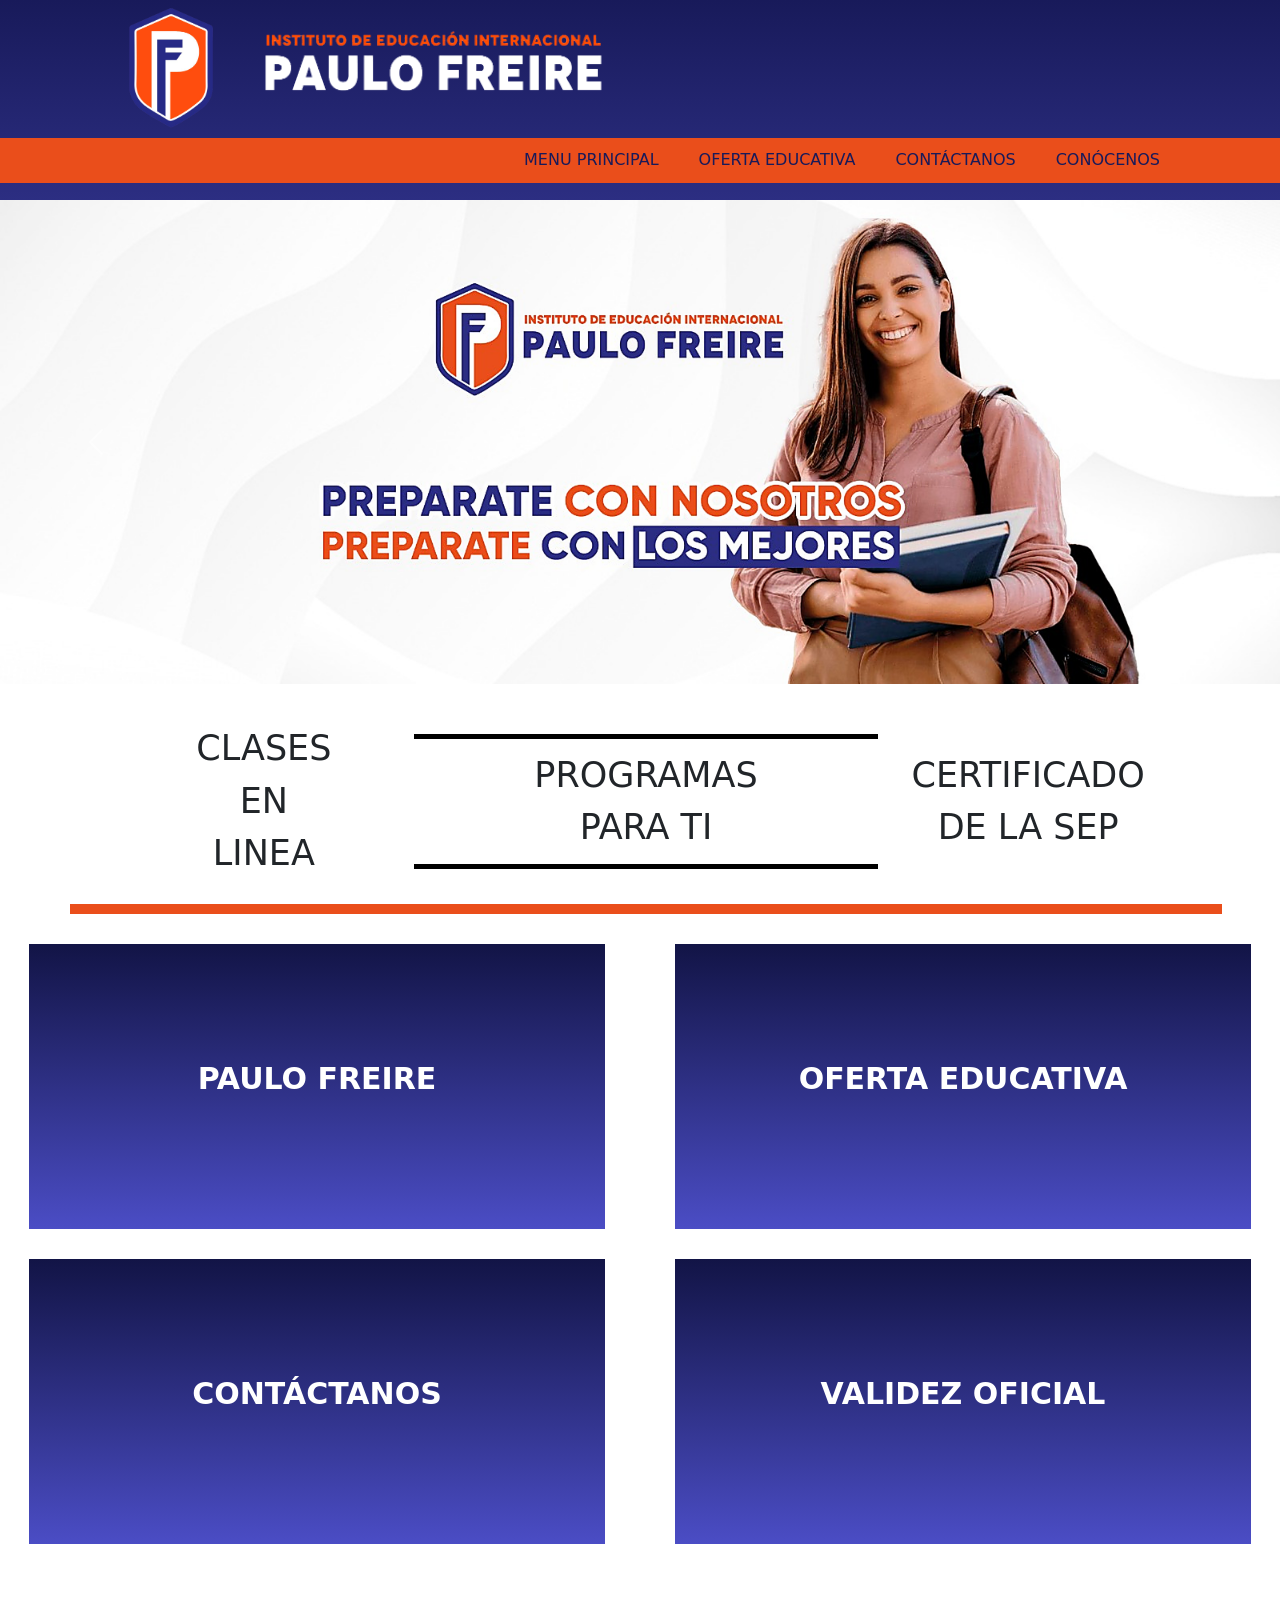
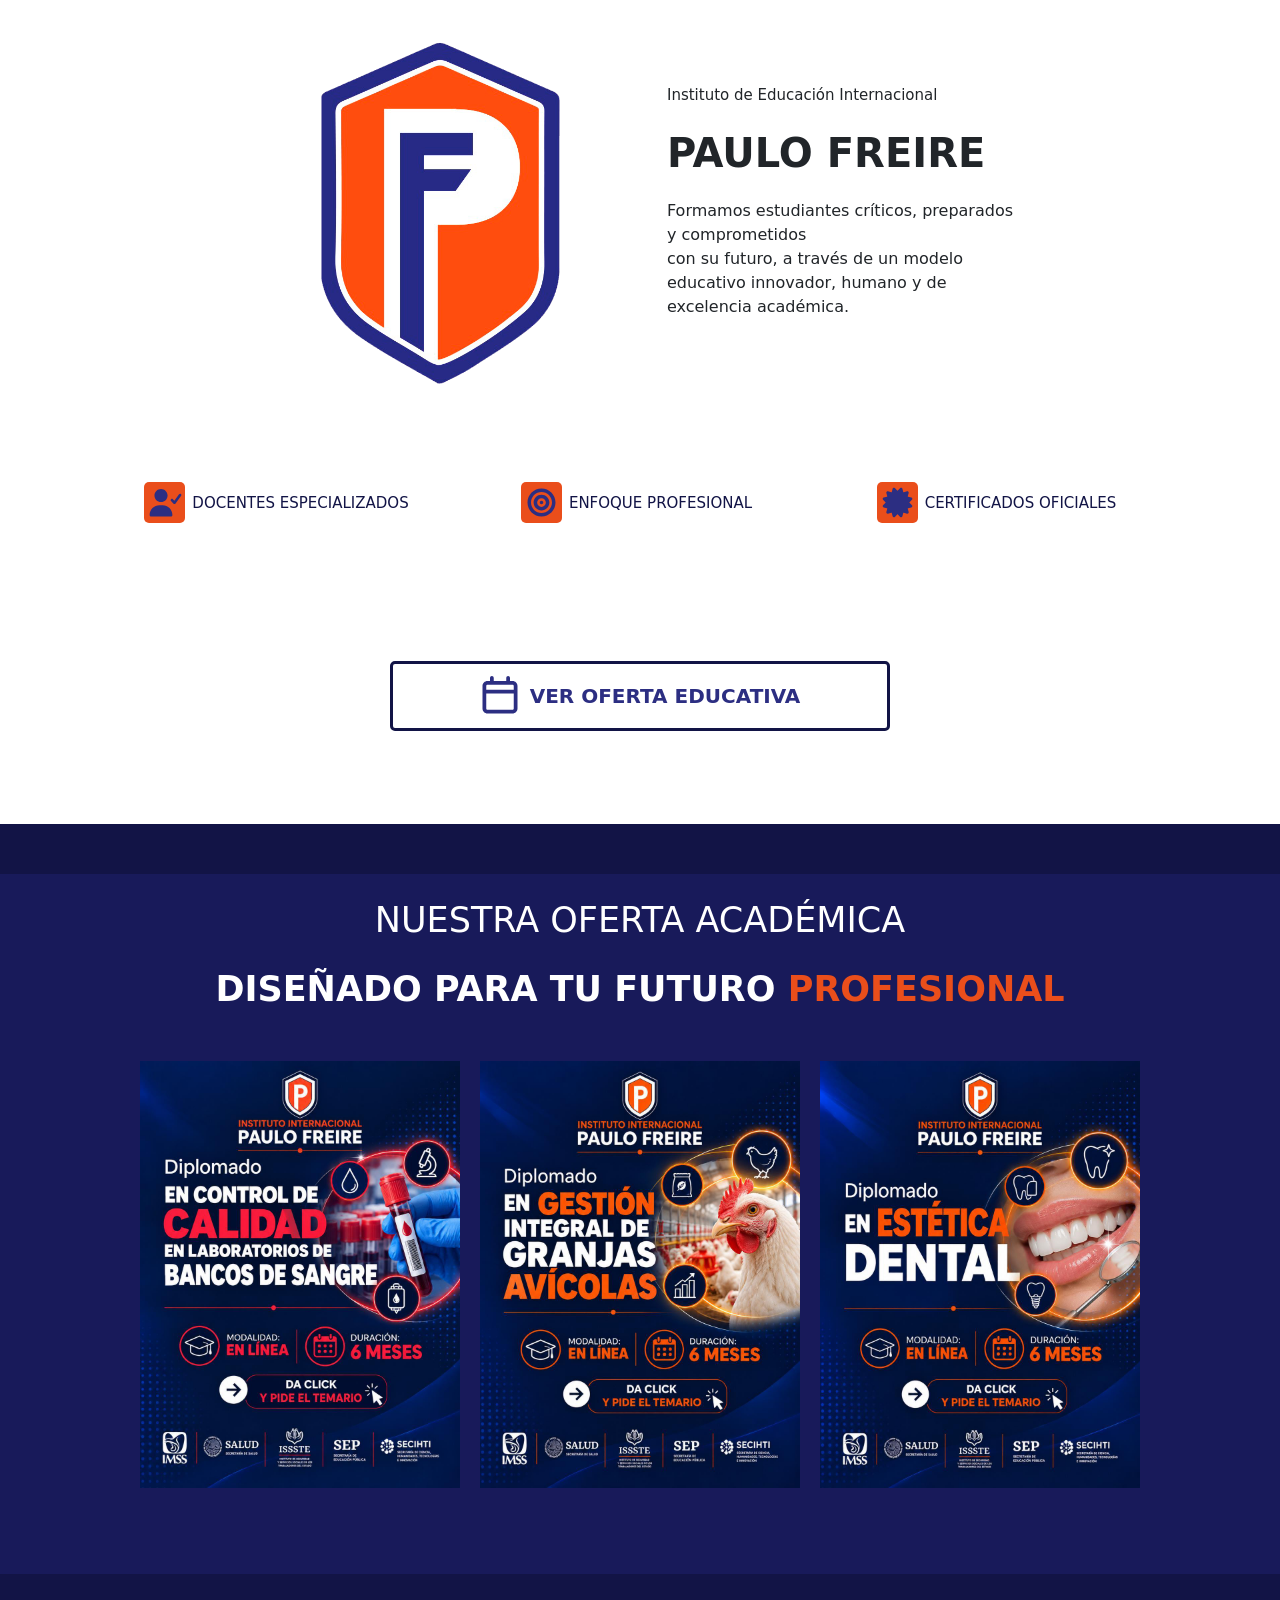
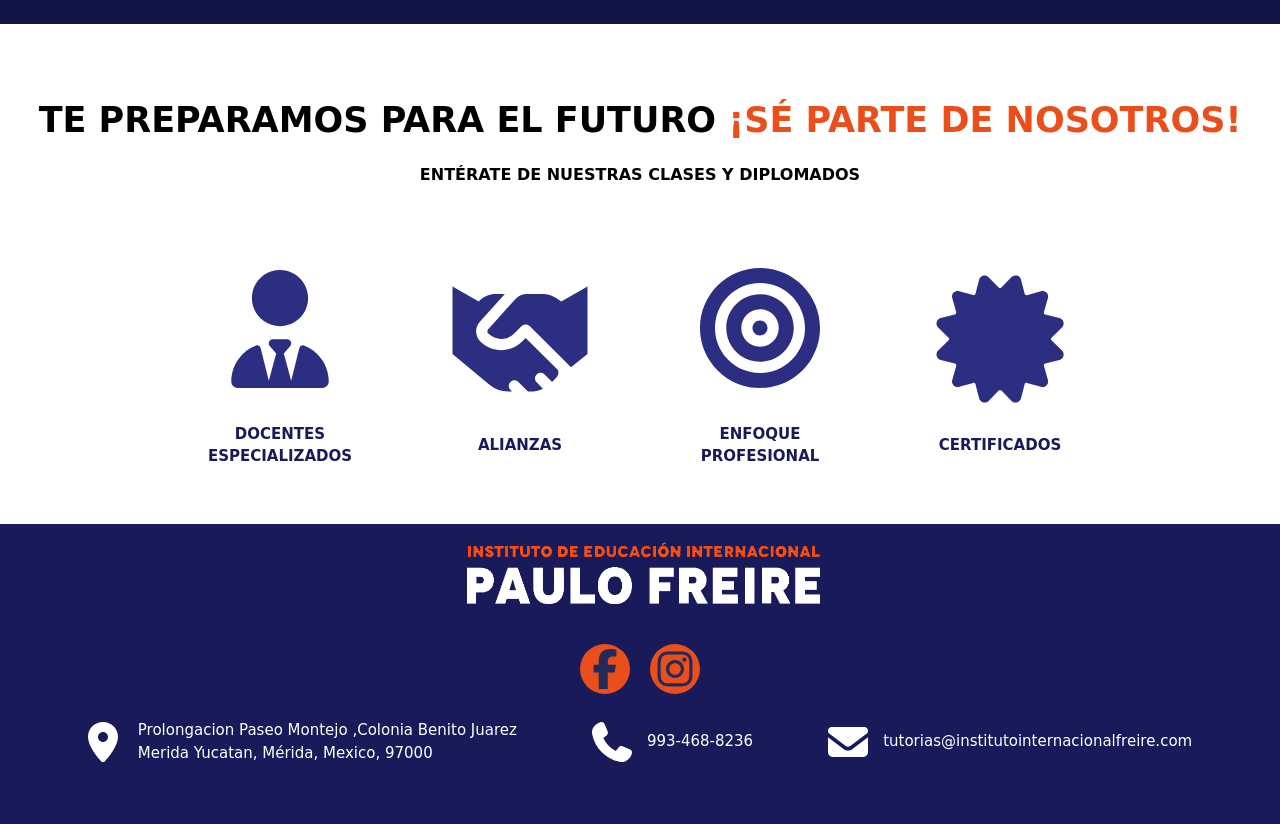
<file: index.html>
<!doctype html>
<html lang="es-MX">
  <head>
    <meta charset="UTF-8" />
    <meta name="viewport" content="width=device-width, initial-scale=1.0" />
    <title>Instituto Paulo Freire</title>
    <link rel="icon" href="img/paulo-freire4.ico" type="image/x-icon">
    <link
      href="https://cdn.jsdelivr.net/npm/bootstrap@5.3.8/dist/css/bootstrap.min.css"
      rel="stylesheet"
      integrity="sha384-sRIl4kxILFvY47J16cr9ZwB07vP4J8+LH7qKQnuqkuIAvNWLzeN8tE5YBujZqJLB"
      crossorigin="anonymous"
    />
    <link rel="stylesheet" href="css/index.css" />
    
  </head>
  <body>
    <header>
      <article class="content_imgs">
        <img src="img/paulo freire4.png" class="img1" name="paulo_freire4" />
        <img src="img/paulo freire3.png" class="img2" name="paulo_freire3" />
      </article>

      <nav>
        <ul>
          <a href="index.html"><li>MENU PRINCIPAL</li></a>
          <a href="oferta_educativa.html"><li>OFERTA EDUCATIVA</li></a>
          <a href="contactanos.html"><li>CONTÁCTANOS</li></a>
          <a href="conocenos.html"><li>CONÓCENOS</li></a>
        </ul>
      </nav>
    </header>
    <div
      id="carouselExampleAutoplaying"
      class="carousel slide"
      data-bs-ride="carousel"
    >
      <div class="carousel-inner">
        <div class="carousel-item active">
          <img src="img/preparate_hd.png" class="d-block w-100" alt="..." />
        </div>
        <div class="carousel-item">
          <img src="img/preparatehd.png" class="d-block w-100" alt="..." />
        </div>
        <div class="carousel-item">
          <img src="img/preparatehd.png" class="d-block w-100" alt="..." />
        </div>
      </div>
      <button
        class="carousel-control-prev"
        type="button"
        data-bs-target="#carouselExampleAutoplaying"
        data-bs-slide="prev"
      >
        <span class="carousel-control-prev-icon" aria-hidden="true"></span>
        <span class="visually-hidden">Previous</span>
      </button>
      <button
        class="carousel-control-next"
        type="button"
        data-bs-target="#carouselExampleAutoplaying"
        data-bs-slide="next"
      >
        <span class="carousel-control-next-icon" aria-hidden="true"></span>
        <span class="visually-hidden">Next</span>
      </button>
    </div>

    <div class="div_parati">
      <article>
        <p>
          CLASES EN LINEA <br />
          
        </p>
      </article>
      <article>
        <p style="border-bottom:5px solid black;border-top:5px solid black;">
          PROGRAMAS<br />
          PARA     TI
        </p>
      </article>
      <article>
        <p>
          CERTIFICADO <br />
          DE LA SEP
        </p>
      </article>
    </div>

    <section class="section_cards">
      <div class="cards" id="card_image_2"><p>PAULO FREIRE</p></div>
      <div class="cards" id="card_image_1"><p>OFERTA EDUCATIVA</p></div>
      <div class="cards" id="card_image_2"><p>CONTÁCTANOS</p></div>
      <div class="cards" id="card_image_3"><p>VALIDEZ OFICIAL</p></div>
    </section>

    <div id="institutoPF">
      <div class="content_presentacion">
        <img src="img/paulo freire4.png" width="400">
        <div class="instituto_presentacion">
          <p style="font-weight: 400; font-size: 15px">Instituto de Educación Internacional</p>
          <p style="font-weight: 600; font-size: 40px">PAULO FREIRE</p>
          <p>Formamos estudiantes críticos, preparados <br> y comprometidos <br>
              con su futuro, a través de un modelo <br>
              educativo innovador, humano y de <br> excelencia académica.</p>
        </div>
      </div>
      <div class="content_svgs">
        <div class="svgs">
          <div class="content">
            <article class="svg">
              <img src="img/user-check-solid-full.svg" width="35">
            </article>
            <p>DOCENTES ESPECIALIZADOS</p>
          </div>
          <div class="content">
            <article class="svg">
              <img src="img/bullseye-solid-full.svg" width="35">
            </article>
            <p>ENFOQUE PROFESIONAL</p>
          </div>
          <div class="content">
            <article class="svg">
              <img src="img/certificate-solid-full.svg" width="35">
            </article>
            <p>CERTIFICADOS OFICIALES</p>
          </div>
        </div>
        <div class="content_button">
          <!-- usare js para redireccionar a su pagina  y para cambiar la imagen al calendar blanco -->
          <article class="btnespecial" onclick="traslaterWindow('OFERTA')">
              <img src="img/calendar-regular-full.svg" width="50">
              <p>VER OFERTA EDUCATIVA</p>
          </article>
        </div>
        
      </div>
      
    </div>

    

    <section class="futuro_profesional">
      <div class="content_letters">
          <p class="etiquetaOferta">NUESTRA OFERTA ACADÉMICA</p>
          <p class="etiquetaColor">DISEÑADO PARA TU FUTURO <font color="#EA4E1B">PROFESIONAL</font> </p>
      </div>

      <div class="content_carreras">
        <div class="image_carrera">
          <img src="img/calidad.jpeg" width="100%" onclick="mandarWhatsApp('CONTROL DE CALIDAD EN LABORATORIOS DE BANCOS DE SANGRE')">
        </div>
        <div class="image_carrera">
          <img src="img/gestion.jpeg" width="100%" onclick="mandarWhatsApp('GESTION INTEGRAL DE GRANJAS AVÍCOLAS')">
        </div>
        <div class="image_carrera">
          <img src="img/estetica.jpeg" width="100%" onclick="mandarWhatsApp('ESTETICA DENTAL')">
        </div>
      </div>

    </section>

    <div class="PARTEDENOSOTROS">
      <div class="content_letters">
        <p class="contenido1">TE PREPARAMOS PARA EL FUTURO <font color="#EA4E1B">¡SÉ PARTE DE NOSOTROS!</font> </p>
        <p class="contenido2">ENTÉRATE DE NUESTRAS CLASES Y DIPLOMADOS</p>
      </div>
      <div class="content_nosotros">
        <div class="div_nosotros">
          <img src="img/user-tie-solid-full.svg">
          <p>DOCENTES <br> ESPECIALIZADOS</p>
        </div>
        <div class="div_nosotros">
          <img src="img/handshake-solid-full.svg">
          <p>ALIANZAS</p>
        </div>
        <div class="div_nosotros">
          <img src="img/bullseye-solid-full.svg">
          <p>ENFOQUE <br> PROFESIONAL</p>
        </div>
        <div class="div_nosotros">
          <img src="img/certificate-solid-full.svg">
          <p>CERTIFICADOS</p>
        </div>
      </div>
    </div>

    <footer>
      <article>
        <img class="freire_footer" src="img/paulo freire3.png" width="400">
      </article>
      <article class="redes_sociales">
        <div>
          <img src="img/facebook-f-brands-solid-full.svg" width="50" onclick="traslaterfk()">
        </div>
        <div>
          <img src="img/instagram-brands-solid-full.svg" width="50" onclick="traslaterig()">
        </div>
        <!-- <div>
          <img src="img/x-twitter-brands-solid-full.svg" width="50" onclick="traslaterX()">
        </div> -->
      </article>
      <article class="informacion_general">
        <article>
          <img src="img/location-dot-solid-full (1).svg" width="50">
          <p>Prolongacion Paseo Montejo ,Colonia Benito Juarez <br>Merida Yucatan, Mérida, Mexico, 97000</p>
        </article>
        <article>
          <img src="img/phone-solid-full (1).svg" width="50">
          <p>993-468-8236</p>
        </article>
        <article>
          <img src="img/envelope-solid-full.svg" width="50">
          <p>tutorias@institutointernacionalfreire.com</p>
        </article>
      </article>
    </footer>
  </body>

  <script
    src="https://cdn.jsdelivr.net/npm/bootstrap@5.3.8/dist/js/bootstrap.bundle.min.js"
    integrity="sha384-FKyoEForCGlyvwx9Hj09JcYn3nv7wiPVlz7YYwJrWVcXK/BmnVDxM+D2scQbITxI"
    crossorigin="anonymous"
  ></script>
  <script src="css/style.js"></script>
</html>
</file>
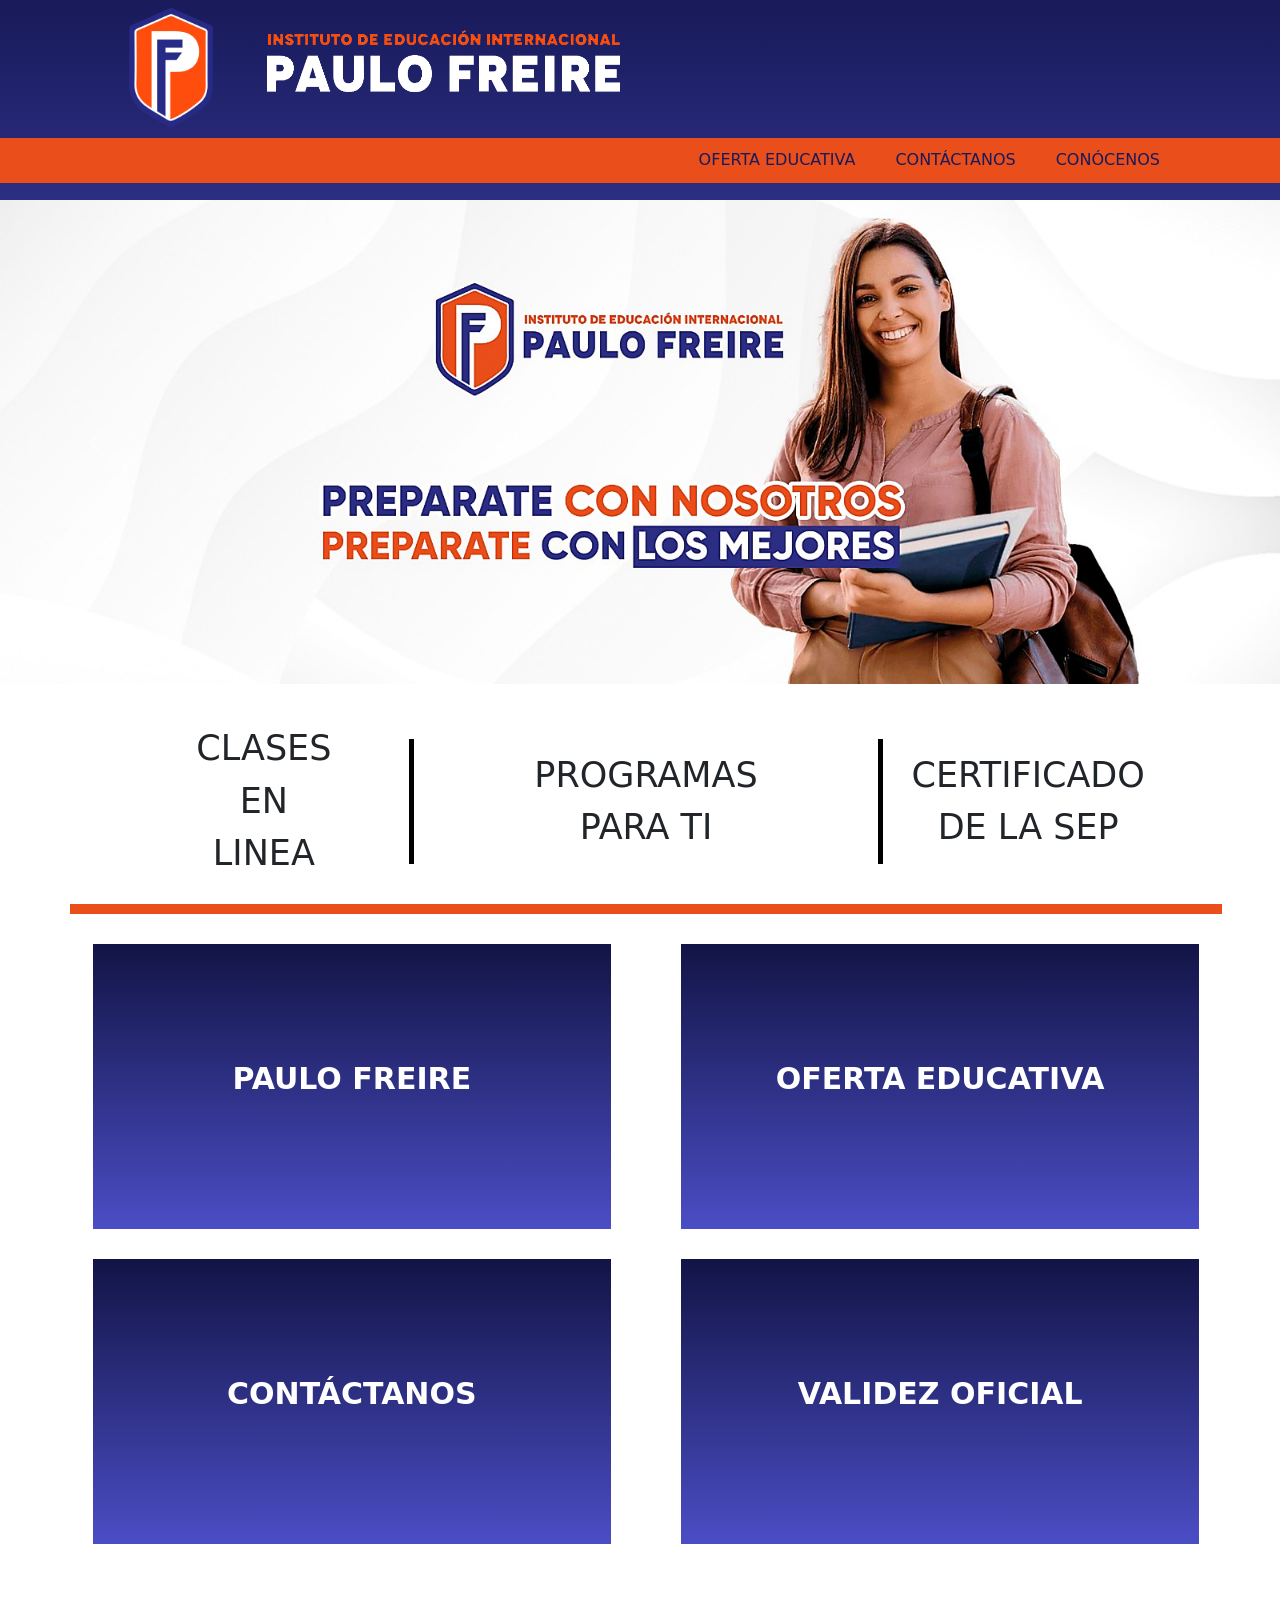
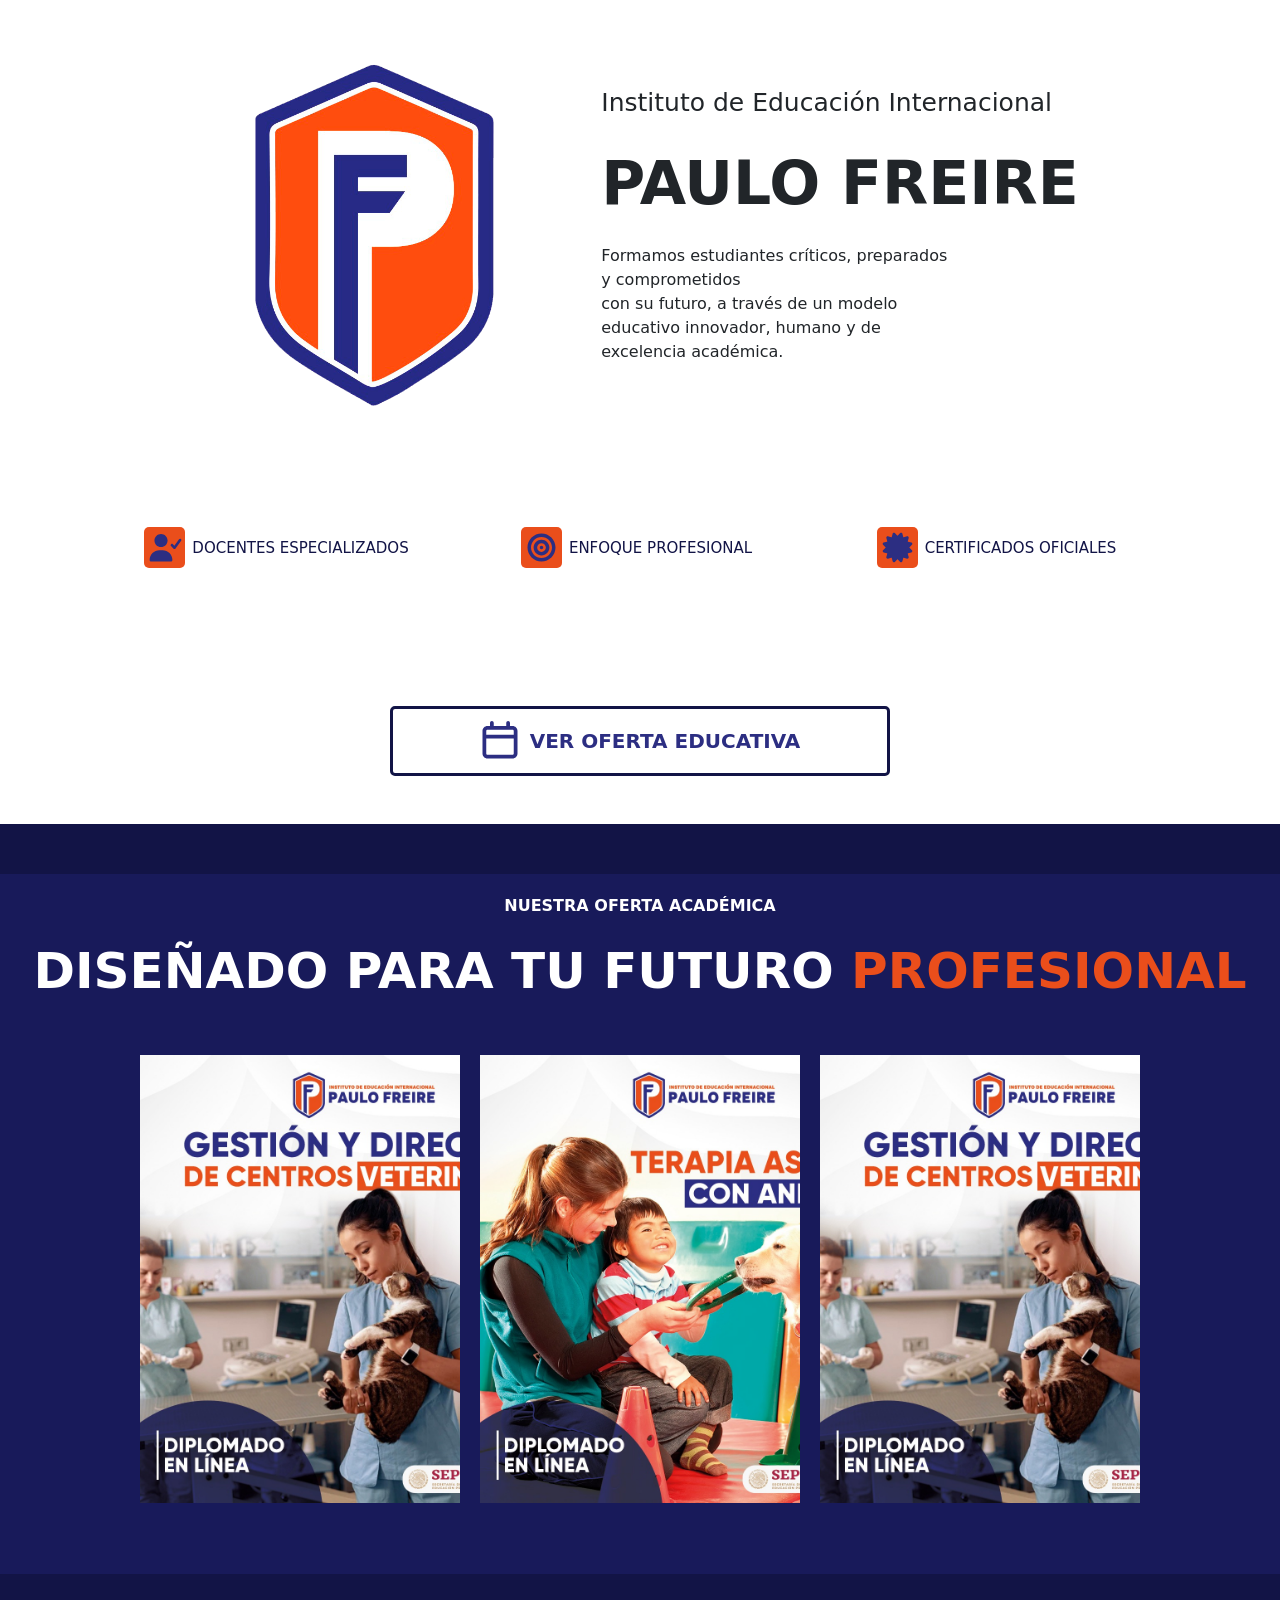
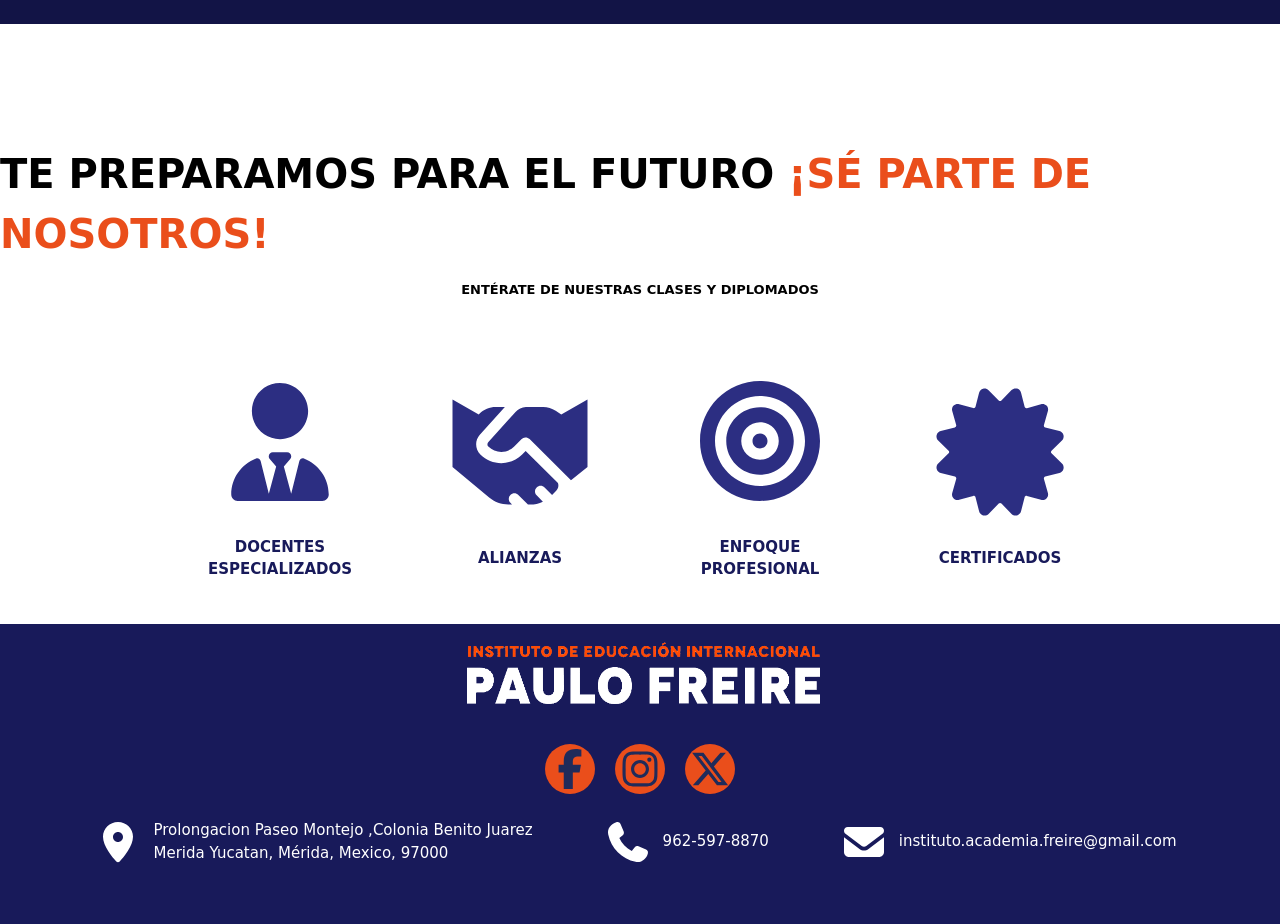
<file: PAULOFREIRE/index.html>
<!doctype html>
<html lang="es-MX">
  <head>
    <meta charset="UTF-8" />
    <meta name="viewport" content="width=device-width, initial-scale=1.0" />
    <title>Instituto Paulo Freire</title>
    <link rel="icon" href="img/paulo-freire4.ico" type="image/x-icon">
    <link
      href="https://cdn.jsdelivr.net/npm/bootstrap@5.3.8/dist/css/bootstrap.min.css"
      rel="stylesheet"
      integrity="sha384-sRIl4kxILFvY47J16cr9ZwB07vP4J8+LH7qKQnuqkuIAvNWLzeN8tE5YBujZqJLB"
      crossorigin="anonymous"
    />
    <link rel="stylesheet" href="css/index.css" />
    
  </head>
  <body>
    <header>
      <article class="content_imgs">
        <img src="img/paulo freire4.png" width="140" name="paulo_freire4" />
        <img src="img/paulo freire3.png" width="400" name="paulo_freire3" />
      </article>

      <nav>
        <ul>
          <a href="oferta_educativa.html"><li>OFERTA EDUCATIVA</li></a>
          <a href="contactanos.html"><li>CONTÁCTANOS</li></a>
          <a href="conocenos.html"><li>CONÓCENOS</li></a>
        </ul>
      </nav>
    </header>
    <div
      id="carouselExampleAutoplaying"
      class="carousel slide"
      data-bs-ride="carousel"
    >
      <div class="carousel-inner">
        <div class="carousel-item active">
          <img src="img/preparate_hd.png" class="d-block w-100" alt="..." />
        </div>
        <div class="carousel-item">
          <img src="img/preparatehd.png" class="d-block w-100" alt="..." />
        </div>
        <div class="carousel-item">
          <img src="img/preparatehd.png" class="d-block w-100" alt="..." />
        </div>
      </div>
      <button
        class="carousel-control-prev"
        type="button"
        data-bs-target="#carouselExampleAutoplaying"
        data-bs-slide="prev"
      >
        <span class="carousel-control-prev-icon" aria-hidden="true"></span>
        <span class="visually-hidden">Previous</span>
      </button>
      <button
        class="carousel-control-next"
        type="button"
        data-bs-target="#carouselExampleAutoplaying"
        data-bs-slide="next"
      >
        <span class="carousel-control-next-icon" aria-hidden="true"></span>
        <span class="visually-hidden">Next</span>
      </button>
    </div>

    <div class="div_parati">
      <article>
        <p>
          CLASES EN LINEA <br />
          
        </p>
      </article>
      <article>
        <p style="border-right:5px solid black;border-left:5px solid black;">
          PROGRAMAS<br />
          PARA     TI
        </p>
      </article>
      <article>
        <p>
          CERTIFICADO <br />
          DE LA SEP
        </p>
      </article>
    </div>

    <section class="section_cards">
      <div class="cards" id="card_image_2"><p>PAULO FREIRE</p></div>
      <div class="cards" id="card_image_1"><p>OFERTA EDUCATIVA</p></div>
      <div class="cards" id="card_image_2"><p>CONTÁCTANOS</p></div>
      <div class="cards" id="card_image_3"><p>VALIDEZ OFICIAL</p></div>
    </section>

    <div id="institutoPF">
      <div class="content_presentacion">
        <img src="img/paulo freire4.png" width="400">
        <div class="instituto_presentacion">
          <p style="font-weight: 400; font-size: 25px">Instituto de Educación Internacional</p>
          <p style="font-weight: 600; font-size: 60px">PAULO FREIRE</p>
          <p>Formamos estudiantes críticos, preparados <br> y comprometidos <br>
              con su futuro, a través de un modelo <br>
              educativo innovador, humano y de <br> excelencia académica.</p>
        </div>
      </div>
      <div class="content_svgs">
        <div class="svgs">
          <div class="content">
            <article class="svg">
              <img src="img/user-check-solid-full.svg" width="35">
            </article>
            <p>DOCENTES ESPECIALIZADOS</p>
          </div>
          <div class="content">
            <article class="svg">
              <img src="img/bullseye-solid-full.svg" width="35">
            </article>
            <p>ENFOQUE PROFESIONAL</p>
          </div>
          <div class="content">
            <article class="svg">
              <img src="img/certificate-solid-full.svg" width="35">
            </article>
            <p>CERTIFICADOS OFICIALES</p>
          </div>
        </div>
        <div class="content_button">
          <!-- usare js para redireccionar a su pagina  y para cambiar la imagen al calendar blanco -->
          <article class="btnespecial" onclick="traslaterWindow('OFERTA')">
              <img src="img/calendar-regular-full.svg" width="50">
              <p>VER OFERTA EDUCATIVA</p>
          </article>
        </div>
        
      </div>
      
    </div>

    

    <section class="futuro_profesional">
      <div class="content_letters">
          <p>NUESTRA OFERTA ACADÉMICA</p>
          <p style="font-size: 50px;">DISEÑADO PARA TU FUTURO <font color="#EA4E1B">PROFESIONAL</font> </p>
      </div>

      <div class="content_carreras">
        <div class="image_carrera">
          <img src="img/gestion_veterinaria.jpeg" width="140%" onclick="traslaterWindow('OFERTA')">
        </div>
        <div class="image_carrera">
          <img src="img/terapia_animales.jpeg" width="140%" onclick="traslaterWindow('OFERTA')">
        </div>
        <div class="image_carrera">
          <img src="img/gestion_veterinaria.jpeg" width="140%" onclick="traslaterWindow('OFERTA')">
        </div>
      </div>

    </section>

    <div class="PARTEDENOSOTROS">
      <div class="content_letters">
        <p style="font-size: 40px; color:black">TE PREPARAMOS PARA EL FUTURO <font color="#EA4E1B">¡SÉ PARTE DE NOSOTROS!</font> </p>
        <p style="font-size: 13px;color:black">ENTÉRATE DE NUESTRAS CLASES Y DIPLOMADOS</p>
      </div>
      <div class="content_nosotros">
        <div class="div_nosotros">
          <img src="img/user-tie-solid-full.svg" width="150">
          <p>DOCENTES <br> ESPECIALIZADOS</p>
        </div>
        <div class="div_nosotros">
          <img src="img/handshake-solid-full.svg" width="150">
          <p>ALIANZAS</p>
        </div>
        <div class="div_nosotros">
          <img src="img/bullseye-solid-full.svg" width="150">
          <p>ENFOQUE <br> PROFESIONAL</p>
        </div>
        <div class="div_nosotros">
          <img src="img/certificate-solid-full.svg" width="150">
          <p>CERTIFICADOS</p>
        </div>
      </div>
    </div>

    <footer>
      <article>
        <img src="img/paulo freire3.png" width="400">
      </article>
      <article class="redes_sociales">
        <div>
          <img src="img/facebook-f-brands-solid-full.svg" width="50" onclick="traslaterfk()">
        </div>
        <div>
          <img src="img/instagram-brands-solid-full.svg" width="50" onclick="traslaterig()">
        </div>
        <div>
          <img src="img/x-twitter-brands-solid-full.svg" width="50" onclick="traslaterX()">
        </div>
      </article>
      <article class="informacion_general">
        <article>
          <img src="img/location-dot-solid-full (1).svg" width="50">
          <p>Prolongacion Paseo Montejo ,Colonia Benito Juarez <br>Merida Yucatan, Mérida, Mexico, 97000</p>
        </article>
        <article>
          <img src="img/phone-solid-full (1).svg" width="50">
          <p>962-597-8870</p>
        </article>
        <article>
          <img src="img/envelope-solid-full.svg" width="50">
          <p>instituto.academia.freire@gmail.com</p>
        </article>
      </article>
    </footer>
  </body>

  <script
    src="https://cdn.jsdelivr.net/npm/bootstrap@5.3.8/dist/js/bootstrap.bundle.min.js"
    integrity="sha384-FKyoEForCGlyvwx9Hj09JcYn3nv7wiPVlz7YYwJrWVcXK/BmnVDxM+D2scQbITxI"
    crossorigin="anonymous"
  ></script>
  <script src="css/style.js"></script>
</html>
</file>
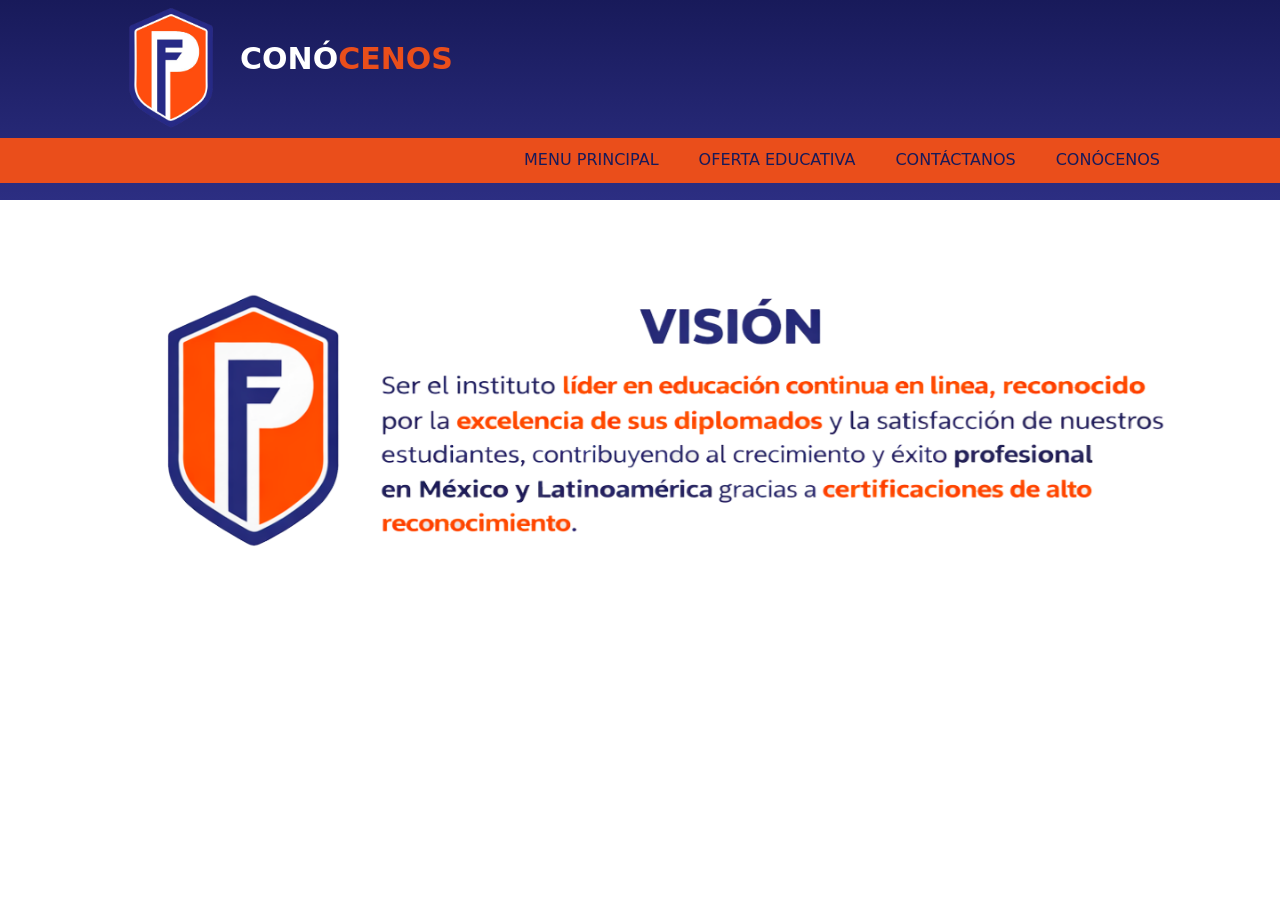
<file: conocenos.html>
<!doctype html>
<html lang="es-MX">
  <head>
    <meta charset="UTF-8" />
    <meta name="viewport" content="width=device-width, initial-scale=1.0" />
    <title>Conócenos</title>
    <link rel="icon" href="img/paulo-freire4.ico" type="image/x-icon" />
    <link
      href="https://cdn.jsdelivr.net/npm/bootstrap@5.3.8/dist/css/bootstrap.min.css"
      rel="stylesheet"
      integrity="sha384-sRIl4kxILFvY47J16cr9ZwB07vP4J8+LH7qKQnuqkuIAvNWLzeN8tE5YBujZqJLB"
      crossorigin="anonymous"
    />
    <link rel="stylesheet" href="css/index.css" />
    <style>
      .PARTEDENOSOTROS {
        margin: 20px 0px;
      }
    </style>
  </head>
  <body>
    <header>
      <article class="content_imgs">
        <img src="img/paulo freire4.png" width="140" style="cursor: pointer;" name="paulo_freire4" onclick="traslaterPrincipal()" />

        <p style="font-weight: 700; font-size: 30px; color: white">
          CONÓ<font color="#EA4E1B">CENOS</font>
        </p>
      </article>
      <nav>
        <ul>
          <a href="index.html"><li>MENU PRINCIPAL</li></a>
          <a href="oferta_educativa.html"><li>OFERTA EDUCATIVA</li></a>
          <a href="contactanos.html"><li>CONTÁCTANOS</li></a>
          <a href="conocenos.html"><li>CONÓCENOS</li></a>
        </ul>
      </nav>
    </header>

    <div class="PARTEDENOSOTROS">
      <div
        id="carouselExampleAutoplaying"
        class="carousel slide"
        data-bs-ride="carousel"
      >
        <div class="carousel-inner">
          <div class="carousel-item active">
            <img src="img/banner1.png" class="d-block w-100" alt="..." />
          </div>
          <div class="carousel-item">
            <img src="img/banner2.png" class="d-block w-100" alt="..." />
          </div>
        </div>
        <button
          class="carousel-control-prev"
          type="button"
          data-bs-target="#carouselExampleAutoplaying"
          data-bs-slide="prev"
        >
          <span class="carousel-control-prev-icon" aria-hidden="true"></span>
          <span class="visually-hidden">Previous</span>
        </button>
        <button
          class="carousel-control-next"
          type="button"
          data-bs-target="#carouselExampleAutoplaying"
          data-bs-slide="next"
        >
          <span class="carousel-control-next-icon" aria-hidden="true"></span>
          <span class="visually-hidden">Next</span>
        </button>
      </div>
    </div>
  </body>

  <script
    src="https://cdn.jsdelivr.net/npm/bootstrap@5.3.8/dist/js/bootstrap.bundle.min.js"
    integrity="sha384-FKyoEForCGlyvwx9Hj09JcYn3nv7wiPVlz7YYwJrWVcXK/BmnVDxM+D2scQbITxI"
    crossorigin="anonymous"
  ></script>

  <script src="css/style.js"></script>
</html>
</file>
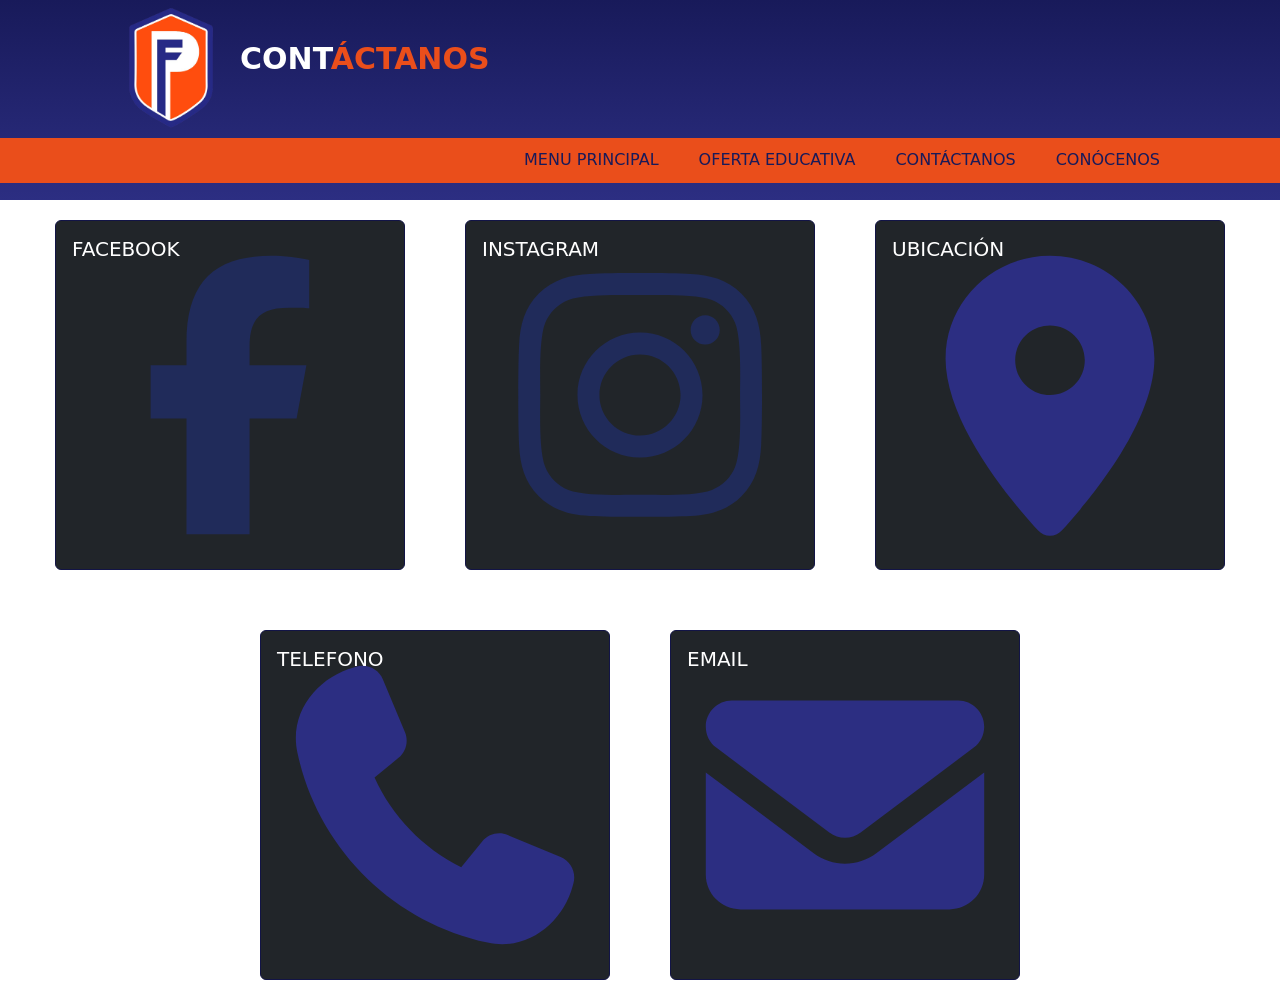
<file: contactanos.html>
<!doctype html>
<html lang="es-MX">
  <head>
    <meta charset="UTF-8" />
    <meta name="viewport" content="width=device-width, initial-scale=1.0" />
    <title>Contáctanos</title>
    <link rel="icon" href="img/paulo-freire4.ico" type="image/x-icon" />
    <link
      href="https://cdn.jsdelivr.net/npm/bootstrap@5.3.8/dist/css/bootstrap.min.css"
      rel="stylesheet"
      integrity="sha384-sRIl4kxILFvY47J16cr9ZwB07vP4J8+LH7qKQnuqkuIAvNWLzeN8tE5YBujZqJLB"
      crossorigin="anonymous"
    />
    <link rel="stylesheet" href="css/index.css" />
    <style>
      .contacto {
        margin: 20px 0px;
        height: auto;
        width: auto;
        display: flex;
        justify-content: center;
        align-items: center;
        flex-wrap: wrap;
        gap: 60px; /* espacio entre cards */
      }

      .contacto .card {
        width: 350px;
      }
    </style>
  </head>
  <body>
    <header>
      <article class="content_imgs">
        <img src="img/paulo freire4.png" width="140" style="cursor: pointer;" name="paulo_freire4" onclick="traslaterPrincipal()"/>

        <p style="font-weight: 700; font-size: 30px; color: white">
          CONT<font color="#EA4E1B">ÁCTANOS</font>
        </p>
      </article>
      <nav>
        <ul>
          <a href="index.html"><li>MENU PRINCIPAL</li></a>
          <a href="oferta_educativa.html"><li>OFERTA EDUCATIVA</li></a>
          <a href="contactanos.html"><li>CONTÁCTANOS</li></a>
          <a href="conocenos.html"><li>CONÓCENOS</li></a>
        </ul>
      </nav>
    </header>

    <div class="contacto">
      <div class="card text-bg-dark" onclick="traslaterfk()" style="cursor: pointer;">
        <img
          src="img/facebook-f-brands-solid-full.svg"
          class="card-img"
          alt="..."
          
        />
        <div class="card-img-overlay">
          <h5 class="card-title">FACEBOOK</h5>
        </div>
      </div>

      <div class="card text-bg-dark" onclick="traslaterig()" style="cursor: pointer;">
        <img
          src="img/instagram-brands-solid-full.svg"
          class="card-img"
          alt="..."
          
        />
        <div class="card-img-overlay">
          <h5 class="card-title">INSTAGRAM</h5>
        </div>
      </div>

      <div class="card text-bg-dark" onclick="traslaterMaps()" style="cursor: pointer;">
        <img
          src="img/location-dot-solid-full.svg"
          class="card-img"
          alt="..."
          
        />
        <div class="card-img-overlay">
          <h5 class="card-title">UBICACIÓN</h5>
        </div>
      </div>

      <div class="card text-bg-dark" onclick="llamar()" style="cursor: pointer;">
        <img
          src="img/phone-solid-full.svg"
          class="card-img"
          alt="..."
        />
        <div class="card-img-overlay">
          <h5 class="card-title">TELEFONO</h5>
        </div>
      </div>

      <div class="card text-bg-dark">
        <img
          src="img/envelope-solid-full (2).svg"
          class="card-img"
          alt="..."
          
        />
        <div class="card-img-overlay" onclick="enviarCorreo()" style="cursor: pointer;">
          <h5 class="card-title">EMAIL</h5>
        </div>
      </div>
    </div>
  </body>

  <script
    src="https://cdn.jsdelivr.net/npm/bootstrap@5.3.8/dist/js/bootstrap.bundle.min.js"
    integrity="sha384-FKyoEForCGlyvwx9Hj09JcYn3nv7wiPVlz7YYwJrWVcXK/BmnVDxM+D2scQbITxI"
    crossorigin="anonymous"
  ></script>

  <script src="css/style.js"></script>
</html>
</file>
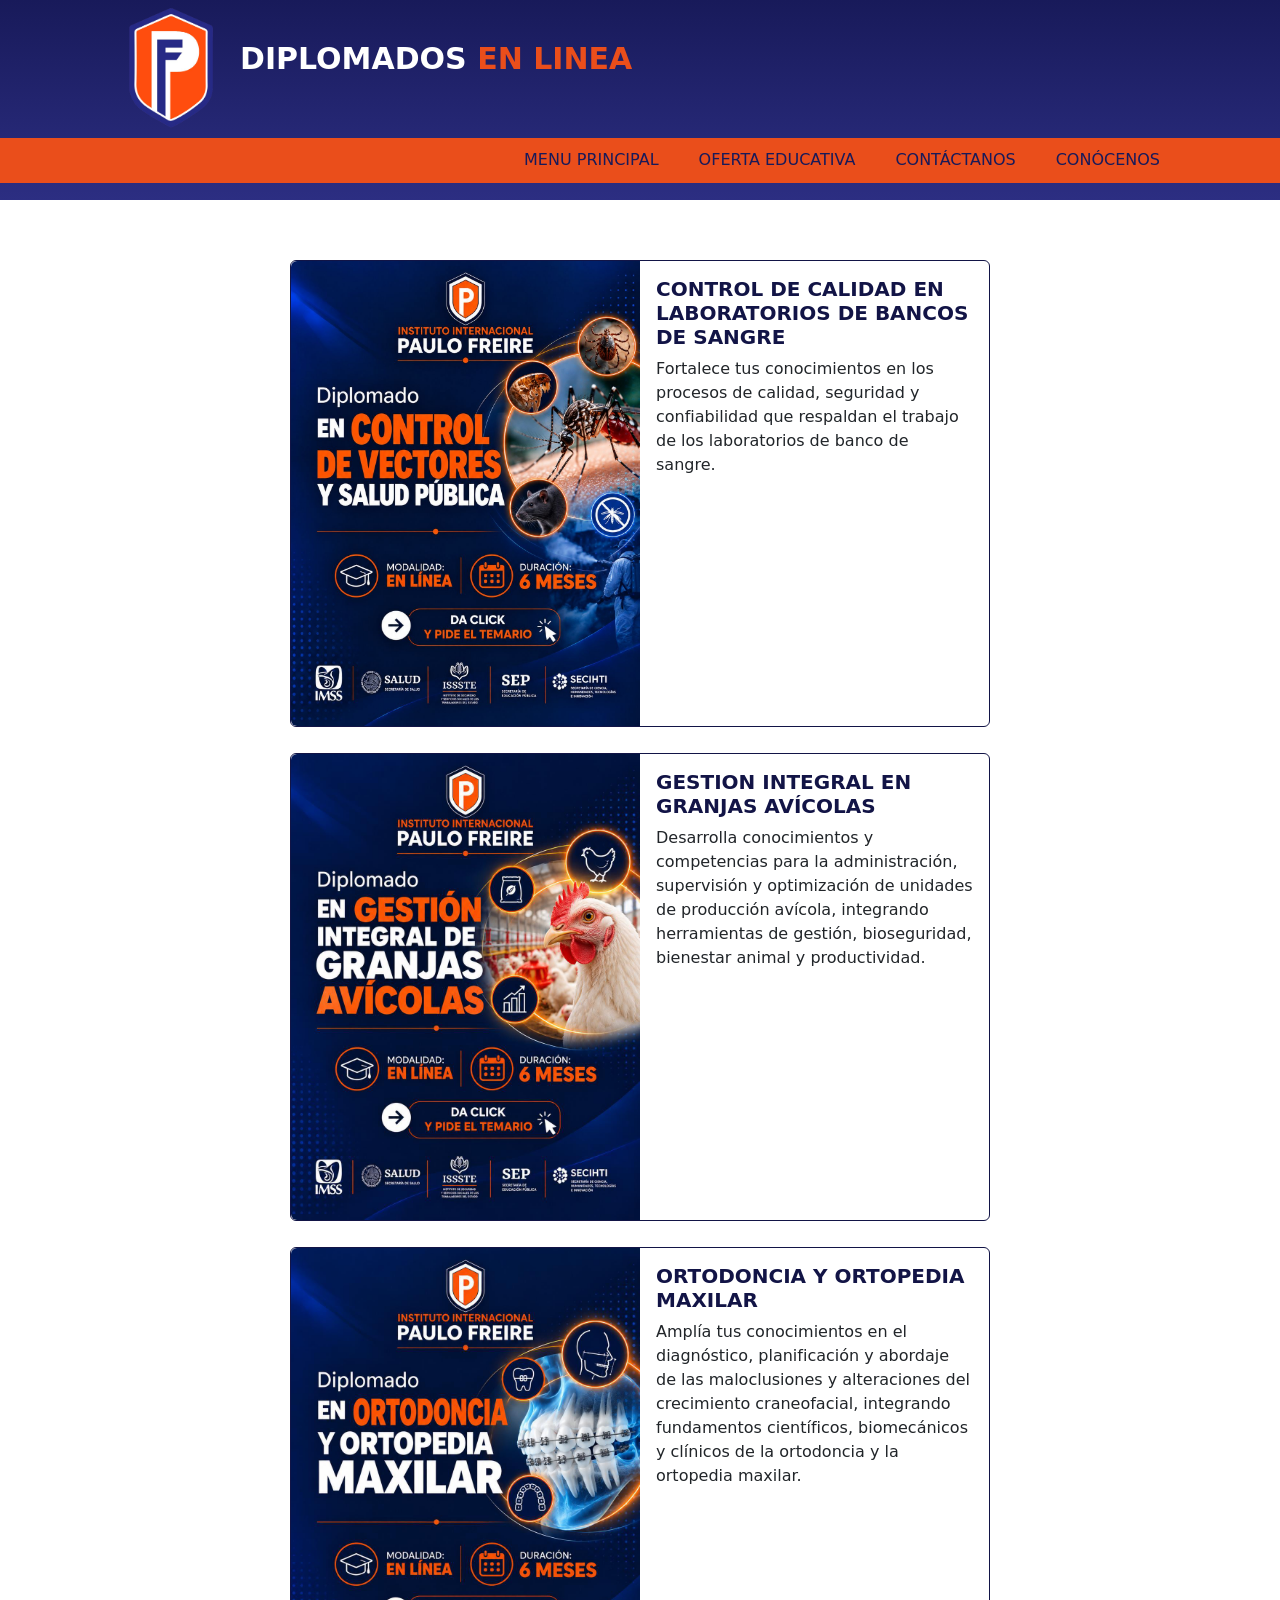
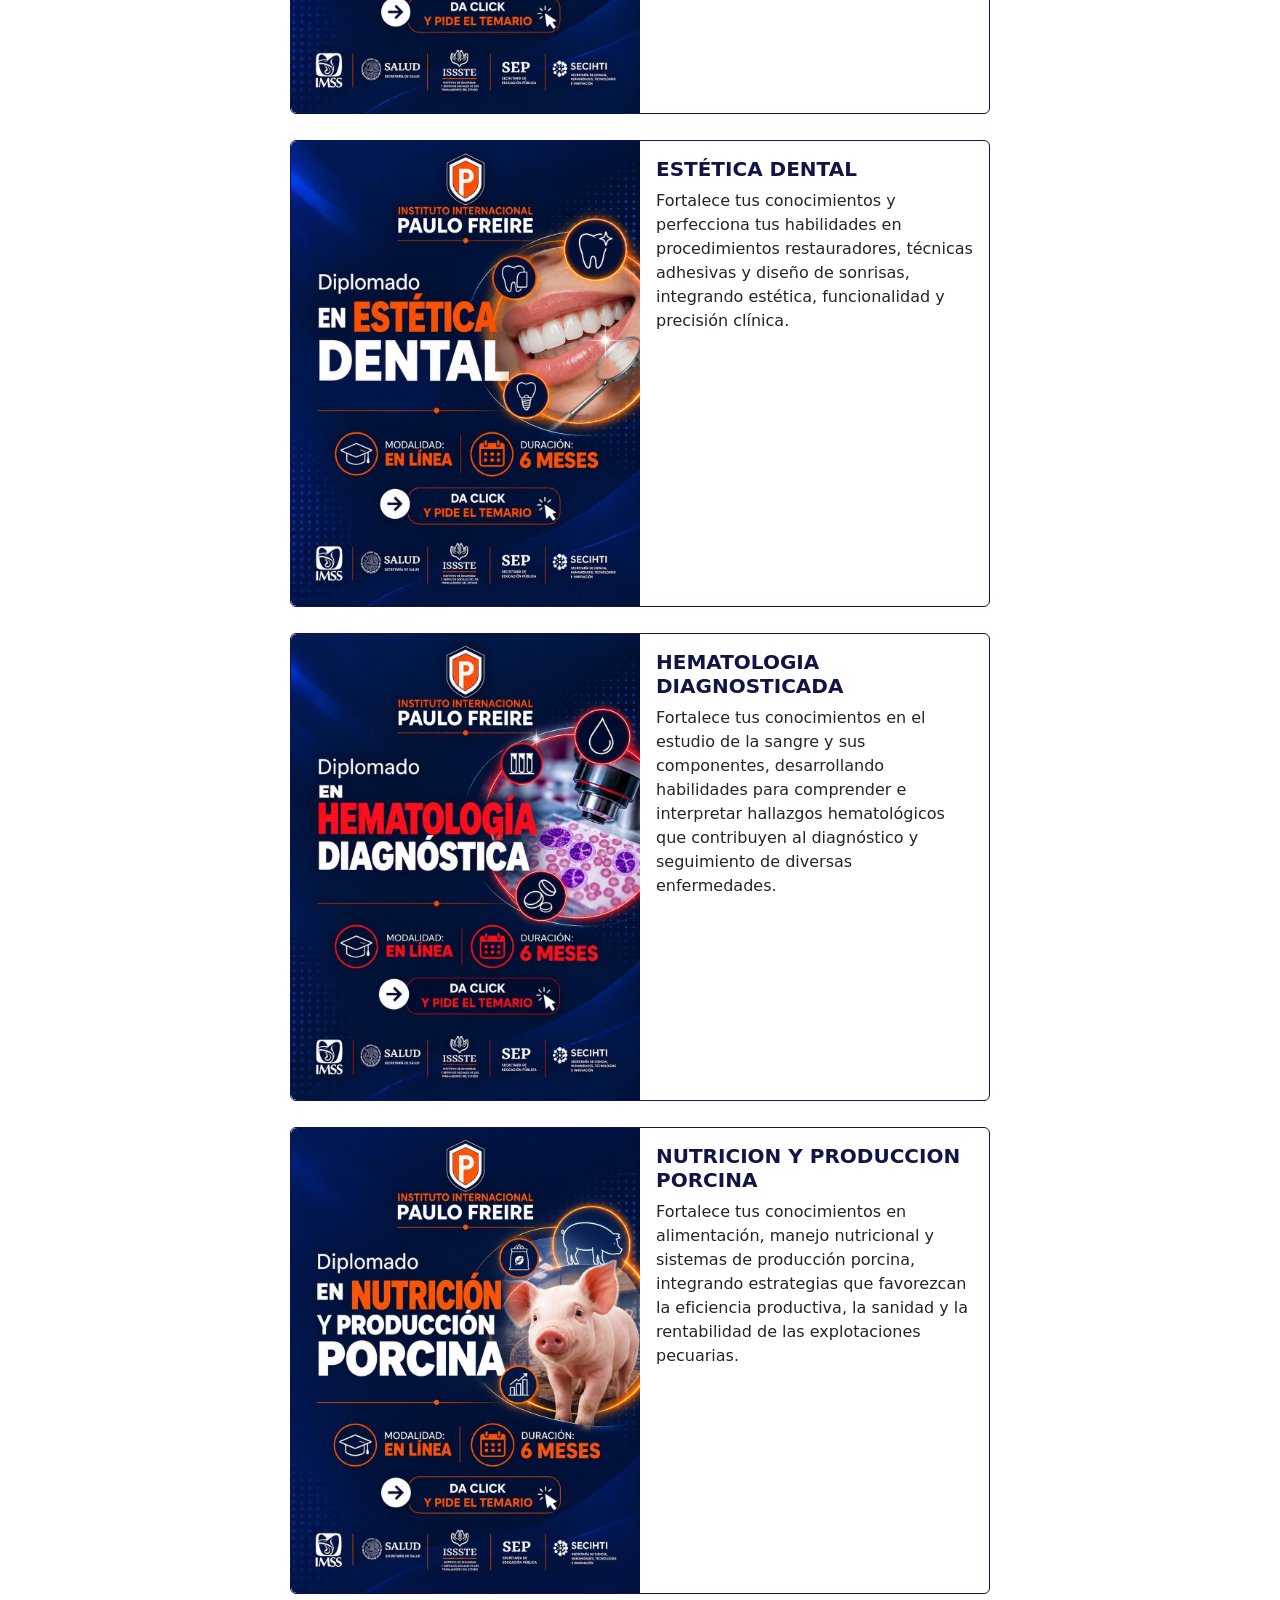
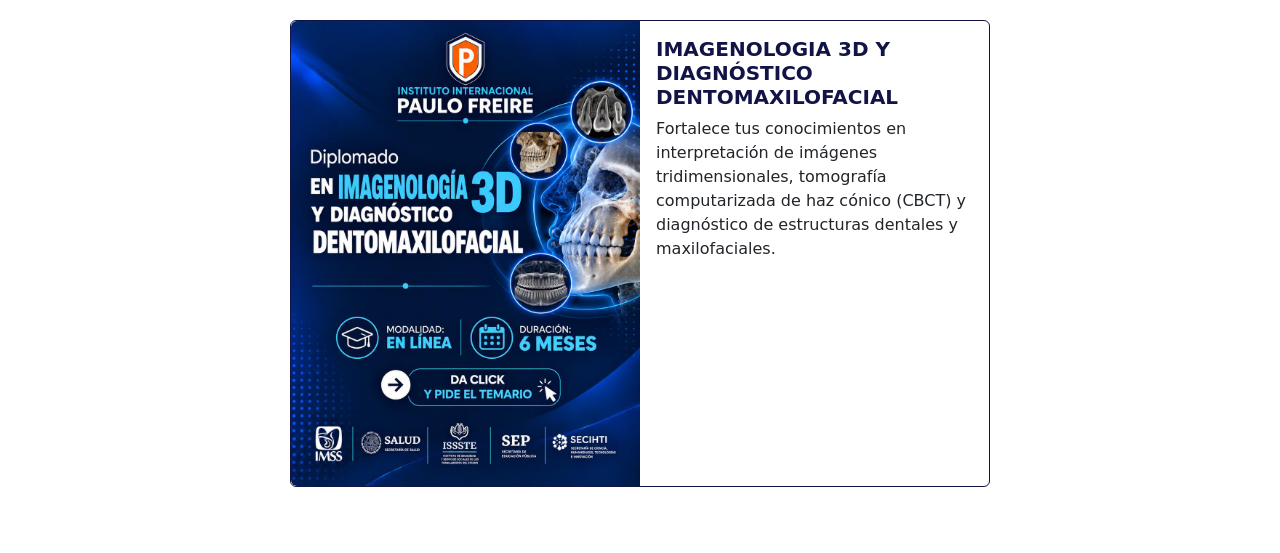
<file: oferta_educativa.html>
<!doctype html>
<html lang="es-MX">
  <head>
    <meta charset="UTF-8" />
    <meta name="viewport" content="width=device-width, initial-scale=1.0" />
    <title>Oferta Educativa</title>
    <link rel="icon" href="img/paulo-freire4.ico" type="image/x-icon" />
    <link
      href="https://cdn.jsdelivr.net/npm/bootstrap@5.3.8/dist/css/bootstrap.min.css"
      rel="stylesheet"
      integrity="sha384-sRIl4kxILFvY47J16cr9ZwB07vP4J8+LH7qKQnuqkuIAvNWLzeN8tE5YBujZqJLB"
      crossorigin="anonymous"
    />
    <link rel="stylesheet" href="css/index.css" />
    <style>
      .PARTEDENOSOTROS {
        display: flex;
        flex-direction: column;
        justify-content: center;
        align-items: center;
        height: auto;
      }
      .card-title {
        font-weight: 800;
        color: #121446;
      }
    </style>
  </head>
  <body>
    <header>
      <article class="content_imgs">
        <img
          src="img/paulo freire4.png"
          width="140"
          style="cursor: pointer"
          name="paulo_freire4"
          onclick="traslaterPrincipal()"
        />
        <p class="diplomados_p" style="color: #ffffff">
          DIPLOMADOS <font color="#EA4E1B">EN LINEA
        </p>
      </article>
      <nav>
        <ul>
          <a href="index.html"><li>MENU PRINCIPAL</li></a>
          <a href="oferta_educativa.html"><li>OFERTA EDUCATIVA</li></a>
          <a href="contactanos.html"><li>CONTÁCTANOS</li></a>
          <a href="conocenos.html"><li>CONÓCENOS</li></a>
        </ul>
      </nav>
    </header>

    <div class="PARTEDENOSOTROS">

      <div class="diplomados">
        <div class="card mb-3" style="max-width: 700px; margin: 10px">
          <div class="row g-0">
            <div class="col-md-6">
              <img
                src="img/control.jpeg"
                class="img-fluid rounded-start"
                alt="200"
              />
            </div>
            <div class="col-md-6">
              <div class="card-body">
                <h5 class="card-title">
                  CONTROL DE CALIDAD EN LABORATORIOS DE BANCOS DE SANGRE
                </h5>
                <p class="card-text">Fortalece tus conocimientos en los procesos de calidad, seguridad y confiabilidad que respaldan el trabajo de los laboratorios de banco de sangre.</p>
              </div>
            </div>
          </div>
        </div>

        <div class="card mb-3" style="max-width: 700px; margin: 10px">
          <div class="row g-0">
            <div class="col-md-6">
              <img
                src="img/gestion.jpeg"
                class="img-fluid rounded-start"
                alt="200"
              />
            </div>
            <div class="col-md-6">
              <div class="card-body">
                <h5 class="card-title">GESTION INTEGRAL EN GRANJAS AVÍCOLAS</h5>
                <p class="card-text">Desarrolla conocimientos y competencias para la administración, supervisión y optimización de unidades de producción avícola, integrando herramientas de gestión, bioseguridad, bienestar animal y productividad.</p>
              </div>
            </div>
          </div>
        </div>

        <div class="card mb-3" style="max-width: 700px; margin: 10px">
          <div class="row g-0">
            <div class="col-md-6">
              <img
                src="img/ortodoncia.jpeg"
                class="img-fluid rounded-start"
                alt="200"
              />
            </div>
            <div class="col-md-6">
              <div class="card-body">
                <h5 class="card-title">ORTODONCIA Y ORTOPEDIA MAXILAR</h5>
                <p class="card-text">Amplía tus conocimientos en el diagnóstico, planificación y abordaje de las maloclusiones y alteraciones del crecimiento craneofacial, integrando fundamentos científicos, biomecánicos y clínicos de la ortodoncia y la ortopedia maxilar.</p>
              </div>
            </div>
          </div>
        </div>

        <div class="card mb-3" style="max-width: 700px; margin: 10px">
          <div class="row g-0">
            <div class="col-md-6">
              <img
                src="img/estetica.jpeg"
                class="img-fluid rounded-start"
                alt="200"
              />
            </div>
            <div class="col-md-6">
              <div class="card-body">
                <h5 class="card-title">ESTÉTICA DENTAL</h5>
                <p class="card-text">Fortalece tus conocimientos y perfecciona tus habilidades en procedimientos restauradores, técnicas adhesivas y diseño de sonrisas, integrando estética, funcionalidad y precisión clínica.</p>
              </div>
            </div>
          </div>
        </div>

        <div class="card mb-3" style="max-width: 700px; margin: 10px">
          <div class="row g-0">
            <div class="col-md-6">
              <img
                src="img/hematologia.jpeg"
                class="img-fluid rounded-start"
                alt="200"
              />
            </div>
            <div class="col-md-6">
              <div class="card-body">
                <h5 class="card-title">HEMATOLOGIA DIAGNOSTICADA</h5>
                <p class="card-text">Fortalece tus conocimientos en el estudio de la sangre y sus componentes, desarrollando habilidades para comprender e interpretar hallazgos hematológicos que contribuyen al diagnóstico y seguimiento de diversas enfermedades.</p>
              </div>
            </div>
          </div>
        </div>

        <div class="card mb-3" style="max-width: 700px; margin: 10px">
          <div class="row g-0">
            <div class="col-md-6">
              <img
                src="img/nutricion.jpeg"
                class="img-fluid rounded-start"
                alt="200"
              />
            </div>
            <div class="col-md-6">
              <div class="card-body">
                <h5 class="card-title">NUTRICION Y PRODUCCION PORCINA</h5>
                <p class="card-text">Fortalece tus conocimientos en alimentación, manejo nutricional y sistemas de producción porcina, integrando estrategias que favorezcan la eficiencia productiva, la sanidad y la rentabilidad de las explotaciones pecuarias.</p>
              </div>
            </div>
          </div>
        </div>


        <div class="card mb-3" style="max-width: 700px; margin: 10px">
          <div class="row g-0">
            <div class="col-md-6">
              <img
                src="img/imagenologia.jpeg"
                class="img-fluid rounded-start"
                alt="200"
              />
            </div>
            <div class="col-md-6">
              <div class="card-body">
                <h5 class="card-title">
                  IMAGENOLOGIA 3D Y DIAGNÓSTICO DENTOMAXILOFACIAL
                </h5>
                <p class="card-text">Fortalece tus conocimientos en interpretación de imágenes tridimensionales, tomografía computarizada de haz cónico (CBCT) y diagnóstico de estructuras dentales y maxilofaciales.</p>
              </div>
            </div>
          </div>
        </div>
      </div>
    </div>
  </body>

  <script
    src="https://cdn.jsdelivr.net/npm/bootstrap@5.3.8/dist/js/bootstrap.bundle.min.js"
    integrity="sha384-FKyoEForCGlyvwx9Hj09JcYn3nv7wiPVlz7YYwJrWVcXK/BmnVDxM+D2scQbITxI"
    crossorigin="anonymous"
  ></script>

  <script src="css/style.js"></script>
</html>
</file>
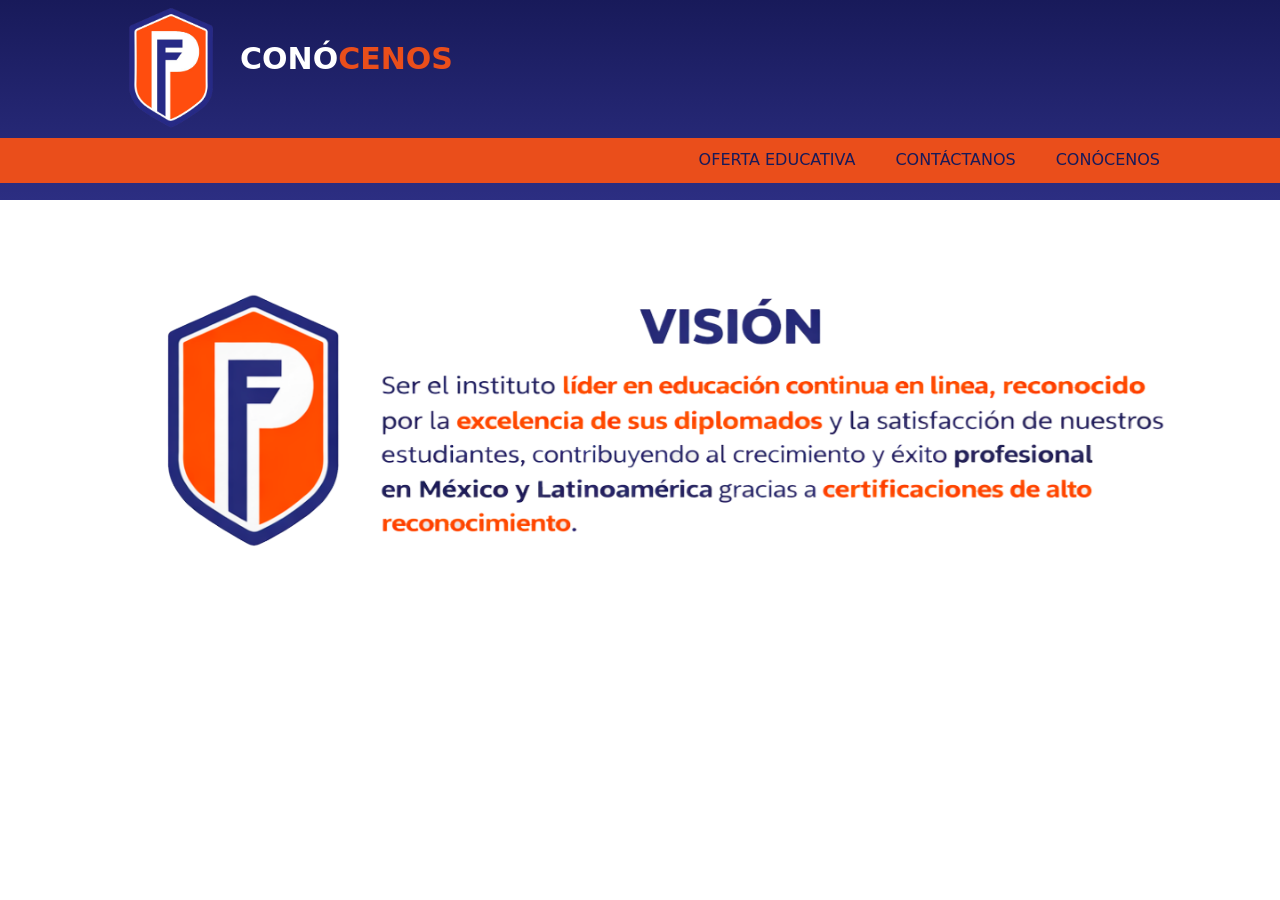
<file: PAULOFREIRE/conocenos.html>
<!doctype html>
<html lang="es-MX">
  <head>
    <meta charset="UTF-8" />
    <meta name="viewport" content="width=device-width, initial-scale=1.0" />
    <title>Conócenos</title>
    <link rel="icon" href="img/paulo-freire4.ico" type="image/x-icon" />
    <link
      href="https://cdn.jsdelivr.net/npm/bootstrap@5.3.8/dist/css/bootstrap.min.css"
      rel="stylesheet"
      integrity="sha384-sRIl4kxILFvY47J16cr9ZwB07vP4J8+LH7qKQnuqkuIAvNWLzeN8tE5YBujZqJLB"
      crossorigin="anonymous"
    />
    <link rel="stylesheet" href="css/index.css" />
    <style>
      .PARTEDENOSOTROS {
        margin: 20px 0px;
      }
    </style>
  </head>
  <body>
    <header>
      <article class="content_imgs">
        <img src="img/paulo freire4.png" width="140" style="cursor: pointer;" name="paulo_freire4" onclick="traslaterPrincipal()" />

        <p style="font-weight: 700; font-size: 30px; color: white">
          CONÓ<font color="#EA4E1B">CENOS</font>
        </p>
      </article>
      <nav>
        <ul>
          <a href="oferta_educativa.html"><li>OFERTA EDUCATIVA</li></a>
          <a href="contactanos.html"><li>CONTÁCTANOS</li></a>
          <a href="conocenos.html"><li>CONÓCENOS</li></a>
        </ul>
      </nav>
    </header>

    <div class="PARTEDENOSOTROS">
      <div
        id="carouselExampleAutoplaying"
        class="carousel slide"
        data-bs-ride="carousel"
      >
        <div class="carousel-inner">
          <div class="carousel-item active">
            <img src="img/banner1.png" class="d-block w-100" alt="..." />
          </div>
          <div class="carousel-item">
            <img src="img/banner2.png" class="d-block w-100" alt="..." />
          </div>
        </div>
        <button
          class="carousel-control-prev"
          type="button"
          data-bs-target="#carouselExampleAutoplaying"
          data-bs-slide="prev"
        >
          <span class="carousel-control-prev-icon" aria-hidden="true"></span>
          <span class="visually-hidden">Previous</span>
        </button>
        <button
          class="carousel-control-next"
          type="button"
          data-bs-target="#carouselExampleAutoplaying"
          data-bs-slide="next"
        >
          <span class="carousel-control-next-icon" aria-hidden="true"></span>
          <span class="visually-hidden">Next</span>
        </button>
      </div>
    </div>
  </body>

  <script
    src="https://cdn.jsdelivr.net/npm/bootstrap@5.3.8/dist/js/bootstrap.bundle.min.js"
    integrity="sha384-FKyoEForCGlyvwx9Hj09JcYn3nv7wiPVlz7YYwJrWVcXK/BmnVDxM+D2scQbITxI"
    crossorigin="anonymous"
  ></script>

  <script src="css/style.js"></script>
</html>
</file>
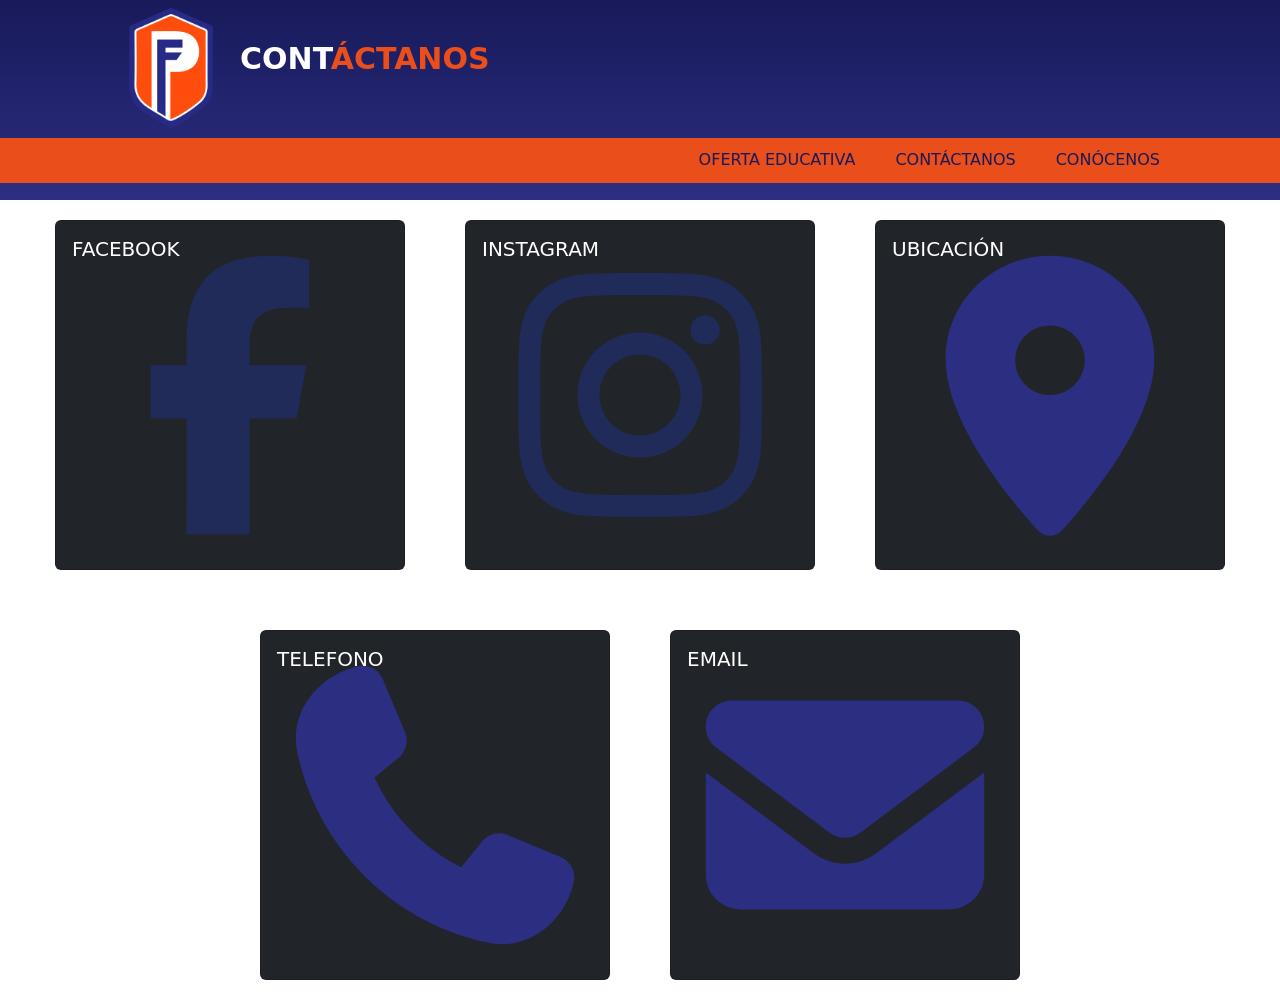
<file: PAULOFREIRE/contactanos.html>
<!doctype html>
<html lang="es-MX">
  <head>
    <meta charset="UTF-8" />
    <meta name="viewport" content="width=device-width, initial-scale=1.0" />
    <title>Contáctanos</title>
    <link rel="icon" href="img/paulo-freire4.ico" type="image/x-icon" />
    <link
      href="https://cdn.jsdelivr.net/npm/bootstrap@5.3.8/dist/css/bootstrap.min.css"
      rel="stylesheet"
      integrity="sha384-sRIl4kxILFvY47J16cr9ZwB07vP4J8+LH7qKQnuqkuIAvNWLzeN8tE5YBujZqJLB"
      crossorigin="anonymous"
    />
    <link rel="stylesheet" href="css/index.css" />
    <style>
      .contacto {
        margin: 20px 0px;
        height: auto;
        width: auto;
        display: flex;
        justify-content: center;
        align-items: center;
        flex-wrap: wrap;
        gap: 60px; /* espacio entre cards */
      }

      .contacto .card {
        width: 350px;
      }
    </style>
  </head>
  <body>
    <header>
      <article class="content_imgs">
        <img src="img/paulo freire4.png" width="140" style="cursor: pointer;" name="paulo_freire4" onclick="traslaterPrincipal()"/>

        <p style="font-weight: 700; font-size: 30px; color: white">
          CONT<font color="#EA4E1B">ÁCTANOS</font>
        </p>
      </article>
      <nav>
        <ul>
          <a href="oferta_educativa.html"><li>OFERTA EDUCATIVA</li></a>
          <a href="contactanos.html"><li>CONTÁCTANOS</li></a>
          <a href="conocenos.html"><li>CONÓCENOS</li></a>
        </ul>
      </nav>
    </header>

    <div class="contacto">
      <div class="card text-bg-dark" onclick="traslaterfk()" style="cursor: pointer;">
        <img
          src="img/facebook-f-brands-solid-full.svg"
          class="card-img"
          alt="..."
          
        />
        <div class="card-img-overlay">
          <h5 class="card-title">FACEBOOK</h5>
        </div>
      </div>

      <div class="card text-bg-dark" onclick="traslaterig()" style="cursor: pointer;">
        <img
          src="img/instagram-brands-solid-full.svg"
          class="card-img"
          alt="..."
          
        />
        <div class="card-img-overlay">
          <h5 class="card-title">INSTAGRAM</h5>
        </div>
      </div>

      <div class="card text-bg-dark" onclick="traslaterMaps()" style="cursor: pointer;">
        <img
          src="img/location-dot-solid-full.svg"
          class="card-img"
          alt="..."
          
        />
        <div class="card-img-overlay">
          <h5 class="card-title">UBICACIÓN</h5>
        </div>
      </div>

      <div class="card text-bg-dark" onclick="llamar()" style="cursor: pointer;">
        <img
          src="img/phone-solid-full.svg"
          class="card-img"
          alt="..."
        />
        <div class="card-img-overlay">
          <h5 class="card-title">TELEFONO</h5>
        </div>
      </div>

      <div class="card text-bg-dark">
        <img
          src="img/envelope-solid-full (2).svg"
          class="card-img"
          alt="..."
          
        />
        <div class="card-img-overlay" onclick="enviarCorreo()" style="cursor: pointer;">
          <h5 class="card-title">EMAIL</h5>
        </div>
      </div>
    </div>
  </body>

  <script
    src="https://cdn.jsdelivr.net/npm/bootstrap@5.3.8/dist/js/bootstrap.bundle.min.js"
    integrity="sha384-FKyoEForCGlyvwx9Hj09JcYn3nv7wiPVlz7YYwJrWVcXK/BmnVDxM+D2scQbITxI"
    crossorigin="anonymous"
  ></script>

  <script src="css/style.js"></script>
</html>
</file>
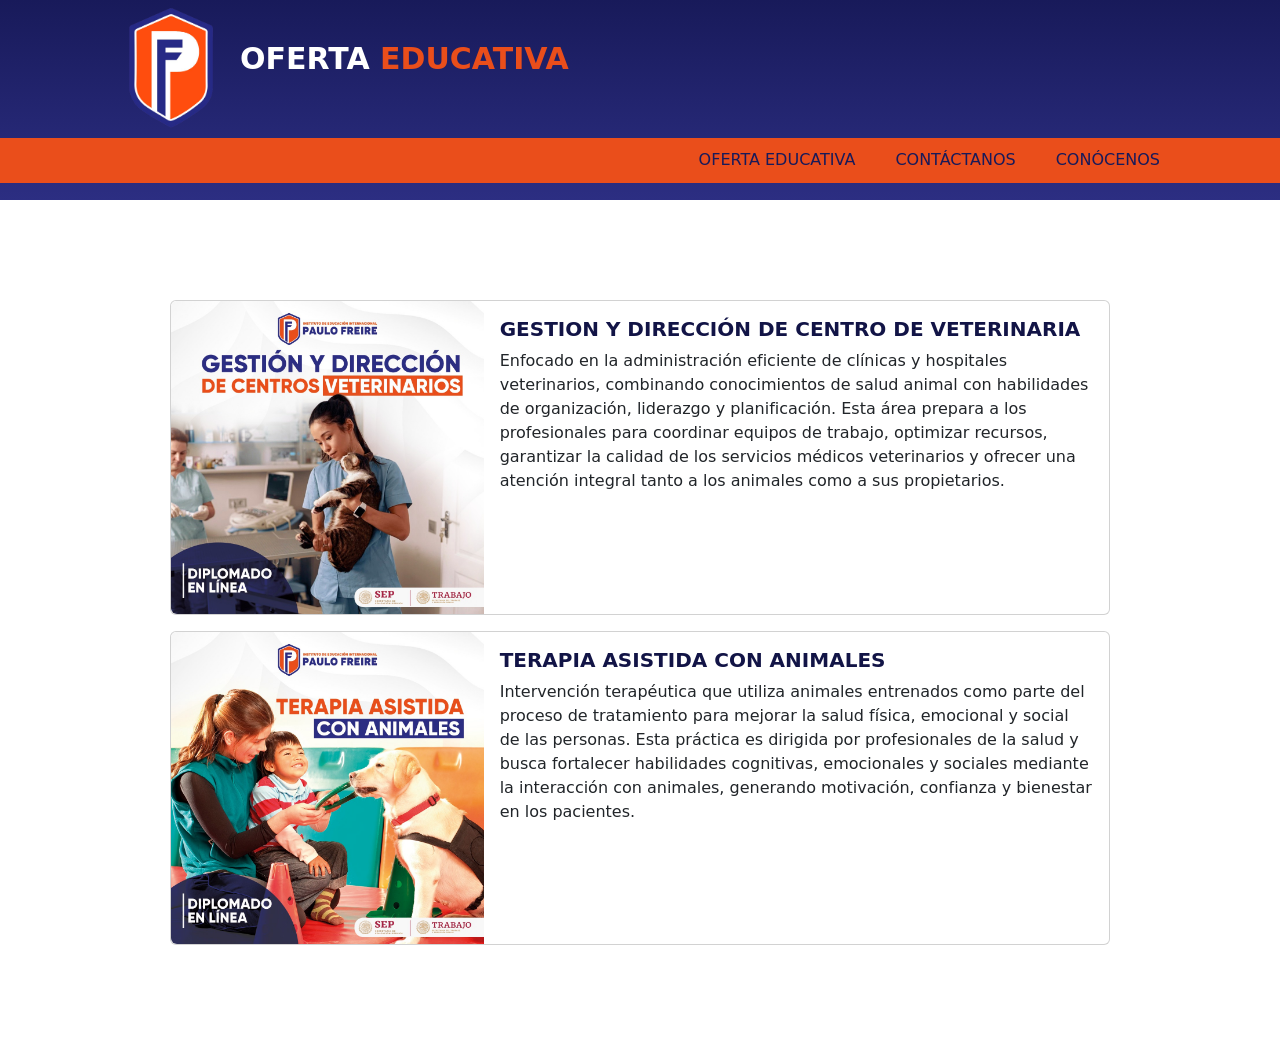
<file: PAULOFREIRE/oferta_educativa.html>
<!doctype html>
<html lang="es-MX">
  <head>
    <meta charset="UTF-8" />
    <meta name="viewport" content="width=device-width, initial-scale=1.0" />
    <title>Oferta Educativa</title>
    <link rel="icon" href="img/paulo-freire4.ico" type="image/x-icon" />
    <link
      href="https://cdn.jsdelivr.net/npm/bootstrap@5.3.8/dist/css/bootstrap.min.css"
      rel="stylesheet"
      integrity="sha384-sRIl4kxILFvY47J16cr9ZwB07vP4J8+LH7qKQnuqkuIAvNWLzeN8tE5YBujZqJLB"
      crossorigin="anonymous"
    />
    <link rel="stylesheet" href="css/index.css" />
    <style>
      .PARTEDENOSOTROS {
        display: flex;
        flex-direction: column;
        justify-content: center;
        align-items: center;
        height: auto;
      }
      .card-title{
        font-weight: 800;
        color: #121446;
      }
    </style>
  </head>
  <body>
    <header>
      <article class="content_imgs">
        <img src="img/paulo freire4.png" width="140" style="cursor: pointer;" name="paulo_freire4" onclick="traslaterPrincipal()"/>
        <p style="font-weight: 700; font-size: 30px; color: white">
          OFERTA <font color="#EA4E1B">EDUCATIVA</font>
        </p>
      </article>
      <nav>
        <ul>
          <a href="oferta_educativa.html"><li>OFERTA EDUCATIVA</li></a>
          <a href="contactanos.html"><li>CONTÁCTANOS</li></a>
          <a href="conocenos.html"><li>CONÓCENOS</li></a>
        </ul>
      </nav>
    </header>

    <div class="PARTEDENOSOTROS">
      <div class="card mb-3" style="max-width: 940px;">
        <div class="row g-0">
          <div class="col-md-4">
            <img src="img/gestion_veterinaria.jpeg" class="img-fluid rounded-start" width="400" />
          </div>
          <div class="col-md-8">
            <div class="card-body">
              <h5 class="card-title">GESTION Y DIRECCIÓN DE CENTRO DE VETERINARIA</h5>
              <p class="card-text">
                Enfocado en la administración eficiente de clínicas y hospitales veterinarios, combinando conocimientos de salud animal con habilidades de organización, liderazgo y planificación. Esta área prepara a los profesionales para coordinar equipos de trabajo, optimizar recursos, garantizar la calidad de los servicios médicos veterinarios y ofrecer una atención integral tanto a los animales como a sus propietarios.
              </p>
              <!-- <p class="card-text">
                <small class="text-body-secondary"
                  >Last updated 3 mins ago</small
                >
              </p> -->
            </div>
          </div>
        </div>
      </div>
      <div class="card mb-3" style="max-width: 940px">
        <div class="row g-0">
          <div class="col-md-4">
            <img src="img/terapia_animales.jpeg" class="img-fluid rounded-start" alt="400" />
          </div>
          <div class="col-md-8">
            <div class="card-body">
              <h5 class="card-title">TERAPIA ASISTIDA CON ANIMALES</h5>
              <p class="card-text">
                Intervención terapéutica que utiliza animales entrenados como parte del proceso de tratamiento para mejorar la salud física, emocional y social de las personas. Esta práctica es dirigida por profesionales de la salud y busca fortalecer habilidades cognitivas, emocionales y sociales mediante la interacción con animales, generando motivación, confianza y bienestar en los pacientes.
              </p>
              <!-- <p class="card-text">
                <small class="text-body-secondary"
                  >Last updated 3 mins ago</small
                >
              </p> -->
            </div>
          </div>
        </div>
      </div>
    </div>
  </body>

  <script
    src="https://cdn.jsdelivr.net/npm/bootstrap@5.3.8/dist/js/bootstrap.bundle.min.js"
    integrity="sha384-FKyoEForCGlyvwx9Hj09JcYn3nv7wiPVlz7YYwJrWVcXK/BmnVDxM+D2scQbITxI"
    crossorigin="anonymous"
  ></script>

  <script src="css/style.js"></script>
</html>
</file>
<file: css/index.css>
header {
  background: linear-gradient(#181a5a, #2c2e82);
  width: 100%;
  height: 200px;
}

header .content_imgs {
  width: auto;
  display: flex;
  justify-content: left;
  align-items: center;
  padding: 0px 100px;
}

.content_imgs .diplomados_p {
  font-size: 30px;
  font-weight: 700;
}
.content_imgs .img1,
.content_imgs .img2 {
  max-width: 140px;
  height: auto;
}

.content_imgs .img2 {
  max-width: 380px;
  height: auto;
}

header nav {
  background-color: #ea4e1b;
  width: 100%;
  height: 45px;
  margin-top: 5px;
}

header nav ul {
  margin-right: 100px;
  display: flex;
  justify-content: right;
  align-items: center;
  list-style: none;
}
a {
  text-decoration: none;
  color: black;
  /* list-style: none; */
}

header nav li {
  padding: 10px 20px;
  transition: 0.2s ease-in-out 0s;
  color: #181a5a;
  font-weight: 500;
}

header nav li:hover {
  background-color: white;
  transform: scale(1.2);
  transition: 0.3s ease-in-out 0s;
}

/* bajo carousel */

.div_parati {
  width: 90%;
  height: 200px;
  margin: 30px 70px;
  border-bottom: 10px solid #ea4e1b;
  display: flex;
  justify-content: center;
  align-items: center;
}

.div_parati article {
  width: 33%;
  height: 200px;
  margin: 1px;
  display: flex;
  align-items: center;
  justify-content: center;
  text-align: center;
}
.div_parati article p {
  padding: 10px 120px;
  font-size: 35px;
  font-weight: 500;
}

.section_cards {
  width: 100%;
  height: 600px;
  display: flex;
  flex-wrap: wrap;
  gap: 30px 70px;
  justify-content: center;
  cursor: pointer;
}

.section_cards .cards {
  background: linear-gradient(#121446, #4b4dc5);
  flex: 0 0 45%;
  height: auto;
  color: white;
  font-size: 30px;
  font-weight: 600;
  display: flex;
  justify-content: center;
  align-items: center;
  transition: 0.3s ease-in-out 0s;
}

.section_cards .cards {
  position: relative;
  background-color: #fff;
  overflow: hidden;
}

.section_cards .cards::before {
  content: "";
  position: absolute;
  top: 0;
  left: 0;
  width: 100%;
  height: 100%;

  background-size: cover;
  background-position: center;
  opacity: 0;
  transition: opacity 0.3s ease-in-out;
  z-index: 0;
}

.section_cards .cards:hover::before {
  opacity: 0.4;
}

.section_cards .cards > * {
  position: relative;
  z-index: 1;
}

#card_image_1::before {
  background-image: url("../img/gestion_veterinaria.jpeg");
}

#card_image_2::before {
  background-image: url("../img/paulo\ freire4.png");
}

#card_image_3::before {
  background-image: url("../img/sep.jpg");
}

#institutoPF {
  width: 100%;
  height: 800px;
  margin-bottom: 80px;
}

#institutoPF .content_presentacion {
  display: flex;
  justify-content: center;
  align-items: center;
}

#institutoPF .instituto_presentacion {
  padding: 140px 30px;
}

#institutoPF .content_svgs .svgs {
  display: flex;
  justify-content: center;
  align-items: center;
}

.svgs .content {
  display: flex;
  justify-content: center;
  align-items: center;
  width: 350px;
  margin: 5px;
}

.content p {
  margin: 12px 7px;
  color: #121446;
  font-weight: 500;
  font-size: 15px;
}
.svg {
  background-color: #ea4e1b;
  padding: 3px;
  width: auto;
  border-radius: 5px;
}

.content_button {
  display: flex;
  margin-top: 130px;
  margin-bottom: 130px;
  justify-content: center;
}

.content_button .btnespecial {
  width: 500px;
  height: 70px;
  border-radius: 5px;
  border: 3px solid #121446;
  cursor: pointer;
  font-weight: 600;
  font-size: 20px;
  color: rgb(44, 46, 130);
  display: flex;
  align-items: center;
  justify-content: center;
  transition: 0.4s ease-in-out 0s;
}
.content_button .btnespecial p {
  margin: 10px 5px;
}

.content_button .btnespecial:hover {
  transform: scale(1.05);
  transition: 0.3s ease-in-out 0s;
  color: white;
  background-color: #121446;
}

.futuro_profesional {
  background-color: rgb(24, 26, 90);
  height: 800px;
  border-top: 50px solid #121446;
  border-bottom: 50px solid #121446;
}

.futuro_profesional .content_letters,
.content_letters {
  padding: 20px 0px;
  display: flex;
  flex-direction: column;
  justify-content: center;
  align-items: center;
  font-weight: 600;
  color: white;
}

.futuro_profesional .content_letters p {
  font-size: 35px;
}

.futuro_profesional .content_letters .etiquetaOferta {
  font-weight: 200;
  text-align: center;
}
.futuro_profesional .content_letters .etiquetaColor {
  font-weight: 800;
  text-align: center;
}

.futuro_profesional .content_carreras {
  display: flex;
  flex-direction: row;
  justify-content: center;
  align-items: center;
}

.futuro_profesional .content_carreras .image_carrera {
  width: 25%;
  height: 500px;
  margin: 10px;
  cursor: pointer;
  transition: 0.3s ease-in-out 0s;
  overflow: hidden;
}

.futuro_profesional .content_carreras .image_carrera:hover {
  transform: scale(1.05);
  transition: 0.3s ease-in-out 0s;
  opacity: 0.7;
}

.PARTEDENOSOTROS {
  height: 400px;
  color: black;
  margin: 50px 0px;
}

.content_imgs .PARTEDENOSOTROS .titlePARTEDENOSOTROS {
  background-color: #2c2e82;
  width: 100%;
  height: 100px;
  margin: 10px 0px 30px 0px;
}

.PARTEDENOSOTROS .title_p {
  width: 100%;
  color: #ea4e1b;
  font-weight: 500;
  font-size: 40px;
  padding: 20px 180px;
  text-shadow: 2px 2px 0px rgba(255, 255, 255, 0.2);
}
.PARTEDENOSOTROS .content_letters {
  color: black;
  text-align: center;
}

.PARTEDENOSOTROS .content_letters .contenido1 {
  font-size: 35px;
}

.diplomados {
  width: 100%;
  display: flex;
  flex-wrap: wrap;
  justify-content: center;
  align-items: center;
}

.card {
  position: relative;
  transition: transform 0.4s ease-in-out;
  z-index: 0;
  cursor: pointer;
  border: 1px solid #121446;
}

.card:hover,
.card:active {
  transform: scale(1.05);
  z-index: 1;
  box-shadow: 0px 0px 15px #ea4e1b;
}

.content_nosotros {
  display: flex;
  flex-direction: row;
  justify-content: center;
}

.content_nosotros .div_nosotros {
  width: 180px;
  display: flex;
  flex-direction: column;
  justify-content: center;
  align-items: center;
  margin: 30px;
  text-align: center;
}
.content_nosotros .div_nosotros img {
  width: 150px;
}
.content_nosotros .div_nosotros p {
  font-weight: 700;
  color: rgb(24, 26, 90);
  font-size: 15px;
  padding: 20px 10px;
}

footer {
  height: 300px;
  background-color: #181a5a;
  display: flex;
  flex-direction: column;
}
footer article {
  display: flex;
  justify-content: center;
}
footer .redes_sociales {
  cursor: pointer;
}
footer article div {
  background-color: #ea4e1b;
  width: 50px;
  height: 50px;
  border-radius: 50%;
  margin: 10px;
}
footer .informacion_general article {
  display: flex;
  align-items: center;
  justify-content: center;
  margin: 0px 30px;
}

footer .informacion_general article p {
  color: white;
  font-size: 15px;
  margin: 15px 10px;
}



@media (max-width: 480px) {
  /* menu principal */
  header {
    height: auto;
  }
  header nav {
    background-color: #ea4e1b;
    width: 100%;
    height: auto;
    margin-top: 5px;
  }
  header nav ul {
    margin-right: 10px;
    display: flex;
    flex-direction: column;
    list-style: none;
  }
  header .content_imgs {
    padding: 0px 10px;
  }

  .content_imgs .diplomados_p {
    font-size: 20px;
  }

  .content_imgs .img1 {
    max-width: 80px;
    height: auto;
  }
  .content_imgs .img2 {
    max-width: 180px;
    height: auto;
  }
  /* bajo de carrousel */
  .div_parati {
    width: 100%;
    height: auto;
    flex-direction: column;
    margin: 30px 0px;
  }

  .div_parati article {
    width: 100%;
    height: auto;
    margin: 1px;
  }
  .div_parati article p {
    padding: 10px 120px;
    font-size: 20px;
    font-weight: 500;
  }

  /* seccion de cartas */

  .section_cards {
    width: 100%;
    height: auto;
    display: flex;
    flex-wrap: nowrap;
    gap: 5px 10px;
    flex-direction: column;
  }

  /* presentacion */
  #institutoPF {
    width: 100%;
    height: auto;
    margin-bottom: 40px;
  }

  #institutoPF .content_presentacion {
    display: flex;
    flex-direction: column;
  }
  #institutoPF .instituto_presentacion {
    padding: 5px 50px;
  }
  #institutoPF .content_svgs .svgs {
    display: flex;
    flex-direction: column;
    align-items: center;
    justify-content: center;
  }

  .svgs .content {
    display: flex;
    justify-content: space-between;
    width: 170px;
  }

  .content p {
    margin: 12px 7px;
    color: #121446;
    font-weight: 500;
    font-size: 15px;
  }
  .svg {
    background-color: #ea4e1b;
    padding: 3px;
    width: auto;
    border-radius: 5px;
  }
  .content_button {
    margin-top: 40px;
    margin-bottom: 40px;
  }

  /* futuro profesional */
  .futuro_profesional {
    height: auto;
  }
  .futuro_profesional .content_letters,
  .content_letters {
    font-size: 15px;
  }

  .futuro_profesional .content_carreras {
    display: flex;
    flex-direction: column;
    justify-content: center;
    align-items: center;
  }

  .futuro_profesional .content_carreras .image_carrera {
    width: 70%;
    height: auto;
  }

  .futuro_profesional .content_carreras .image_carrera:hover {
    transform: scale(1.05);
    transition: 0.3s ease-in-out 0s;
    opacity: 0.7;
  }

  /* PARTE DE NOSOTROS */
  .PARTEDENOSOTROS {
    height: auto;
    color: black;
    margin: 100px 0px;
  }

  .PARTEDENOSOTROS .content_letters {
    color: black;
    text-align: center;
  }

  .PARTEDENOSOTROS .content_letters .contenido1 {
    font-size: 25px;
    color: black;
  }

  .content_nosotros {
    display: flex;
    align-items: center;
    justify-content: center;
    flex-wrap: wrap;
    gap: 20px;
  }

  .content_nosotros .div_nosotros {
    width: 90px;
  }
  .content_nosotros .div_nosotros img {
    width: 50px;
  }
  /* footer */
  footer {
    height: 650px;
  }
  footer article {
    display: flex;
    justify-content: center;
  }
  footer article .freire_footer {
    width: 400px;
  }

  .informacion_general {
    display: flex;
    flex-direction: column;
  }
  footer .informacion_general article {
    height: 100px;
  }
}
</file>
<file: PAULOFREIRE/css/index.css>
header{
    background: linear-gradient(#181A5A,#2C2E82);
    width: 100%;
    height: 200px;
}

header .content_imgs{
    width: auto;
    display: flex;
    justify-content: left;
    align-items: center;
    padding: 0px 100px;
}

header nav{
    background-color: #EA4E1B;
    width: 100%;
    height: 45px;
    margin-top: 5px;
    
}

header nav ul{
    margin-right: 100px;
    display: flex;
    justify-content: right;
    align-items: center;
    list-style: none;
    
}
a{
    text-decoration: none;
    color: black;
    /* list-style: none; */
}


header nav li{
    padding: 10px 20px;
    transition: .2s ease-in-out 0s;
    color: #181A5A;
    font-weight: 500;
}

header nav li:hover{
    background-color: white;
    transform: scale(1.2);
    transition: .3s ease-in-out 0s;
}

/* bajo carousel */

.div_parati{
    width: 90%;
    height: 200px;
    margin: 30px 70px;
    border-bottom: 10px solid #EA4E1B;
    display: flex;
    justify-content: center;
    align-items: center;
}

.div_parati article{
    width: 33%;
    height: 200px;
    margin: 1px;
    display: flex;
    align-items: center;
    justify-content: center;
    text-align: center;
}
.div_parati article p{
    padding: 10px 120px;
    font-size: 35px;
    font-weight: 500;

}

.section_cards{
    width: 90%;
    height: 600px;
    margin: 0px 70px;
    display:flex;
    flex-wrap: wrap;
    gap: 30px 70px;       
    justify-content: center; 
    cursor: pointer;
}

.section_cards .cards{
    background: linear-gradient(#121446,#4b4dc5);
    flex: 0 0 45%; 
    height: auto;
    color: white;
    font-size: 30px;
    font-weight: 600;
    display: flex;
    justify-content: center;
    align-items: center;
    transition: .3s ease-in-out 0s;
}

.section_cards .cards {
  position: relative;
  background-color: #fff;
  overflow: hidden;
}

.section_cards .cards::before {
  content: "";
  position: absolute;
  top: 0; left: 0;
  width: 100%; height: 100%;
  
  background-size: cover;
  background-position: center;
  opacity: 0; 
  transition: opacity 0.3s ease-in-out;
  z-index: 0;
}

.section_cards .cards:hover::before {
  opacity: 0.4; 
}

.section_cards .cards > * {
  position: relative;
  z-index: 1; 
}

#card_image_1::before{
    background-image: url("../img/gestion_veterinaria.jpeg");
}

#card_image_2::before{
    background-image: url("../img/paulo\ freire4.png");
}

#card_image_3::before{
    background-image: url("../img/sep.jpg");
}

#institutoPF{
    width: 100%;
    height: 800px;
    margin-bottom: 80px;
}

#institutoPF .content_presentacion{
    display: flex;
    justify-content: center;
    align-items: center;
}

#institutoPF .instituto_presentacion{
    padding: 140px 30px;
}

#institutoPF .content_svgs .svgs{
    display: flex;
    justify-content: center;
    align-items: center;
}

.svgs .content{
    display: flex;
    justify-content: center;
    align-items: center;
    width: 350px;
    margin: 5px;
}

.content p{
    margin: 12px 7px;
    color: #121446;
    font-weight: 500;
    font-size: 15px;
}
.svg{
    background-color: #EA4E1B;
    padding: 3px;
    width: auto;
    border-radius: 5px; 
}

.content_button{
    display: flex;
    margin-top: 130px;
    margin-bottom: 130px;
    justify-content: center;
}

.content_button .btnespecial{
    width: 500px;
    height: 70px;
    border-radius: 5px;
    border: 3px solid #121446;
    cursor: pointer;
    font-weight: 600;
    font-size: 20px;
    color: rgb(44, 46, 130);
    display: flex;
    align-items: center;
    justify-content: center;
    transition: .4s ease-in-out 0s;
}
.content_button .btnespecial p{
    margin: 10px 5px;
}

.content_button .btnespecial:hover{
    transform: scale(1.05);
    transition: .3s ease-in-out 0s;
    color: white;
    background-color: #121446;
}
.prueba1{
    background-color: red;
}

.futuro_profesional{
    background-color: rgb(24, 26, 90);
    height: 800px;
    border-top: 50px solid #121446;
    border-bottom: 50px solid #121446;
    
}

.futuro_profesional .content_letters,
.content_letters{
    padding: 20px 0px;
    display: flex;
    flex-direction: column;
    justify-content: center;
    align-items: center;
    font-weight: 600;
    color: white;
}

.futuro_profesional .content_carreras{
 display: flex;
 flex-direction: row;
 justify-content: center;
 align-items: center;
 
}

.futuro_profesional .content_carreras .image_carrera{
    width: 25%;
    height: 500px;
    margin: 10px;
    cursor: pointer;
    transition: .3s ease-in-out 0s;
    overflow: hidden;
}

.futuro_profesional .content_carreras .image_carrera:hover{
    transform: scale(1.05);
    transition: .3s ease-in-out 0s;
    opacity: 0.7;
}

.PARTEDENOSOTROS{
    height: 400px;
    color: black;
    margin: 100px 0px;
}

.content_nosotros{
    display: flex;
    flex-direction: row;
    justify-content: center;

}



.content_nosotros .div_nosotros{
    width: 180px;
    display: flex;
    flex-direction: column;
    justify-content: center;
    align-items: center;
    margin: 30px;
    text-align: center;
}
.content_nosotros .div_nosotros p{
    font-weight: 700;
    color:rgb(24, 26, 90);
    font-size: 15px;
    padding: 20px 10px;
}

footer{
    height: 300px;
    background-color: #181A5A;
    display: flex;
    flex-direction: column;
}
footer article{
    display: flex;
    justify-content: center;
}
footer .redes_sociales{
    cursor: pointer;
}
footer article div{
    background-color: #EA4E1B;
    width: 50px;
    height: 50px;
    border-radius: 50%;
    margin:10px;
}
footer .informacion_general article{
    display: flex;
    align-items: center;
    justify-content: center;
    margin: 0px 30px;
}

footer .informacion_general article p{
    color: white;
    font-size: 15px;
    margin: 15px 10px;
}
</file>
